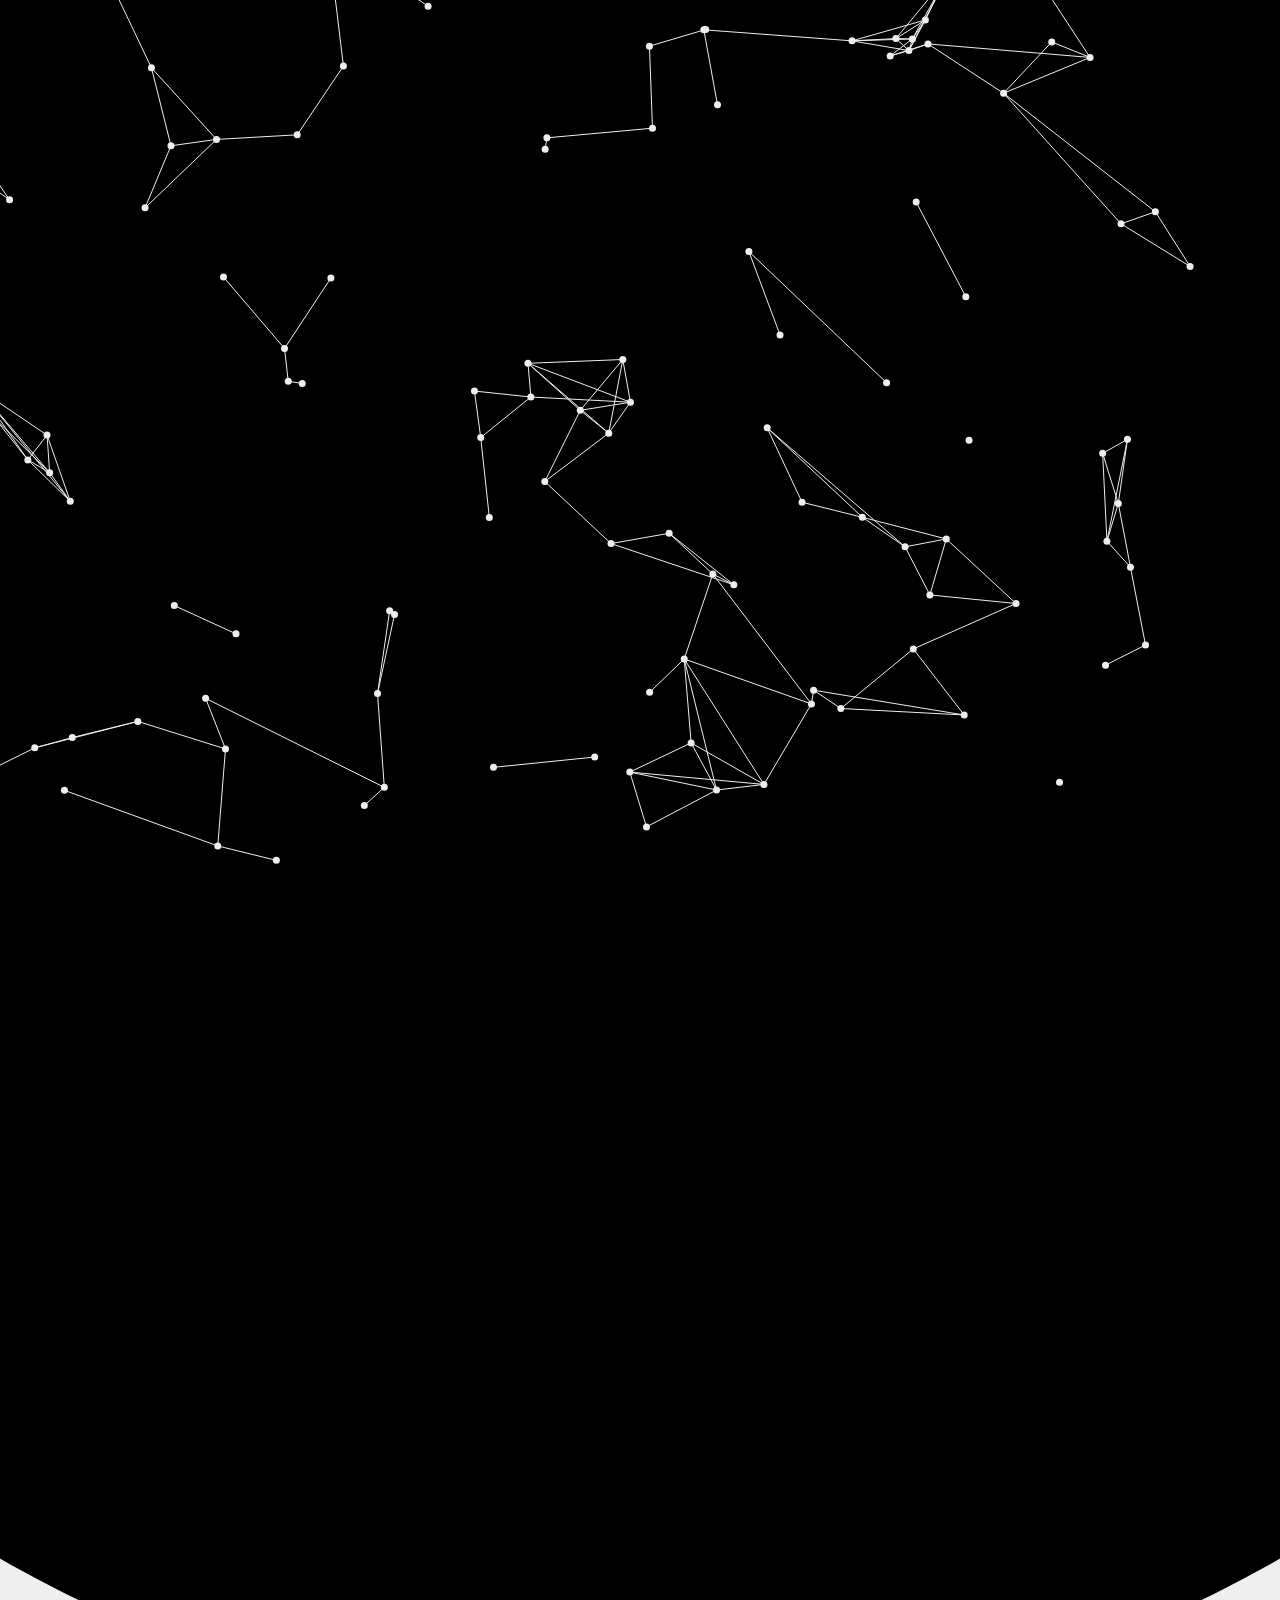
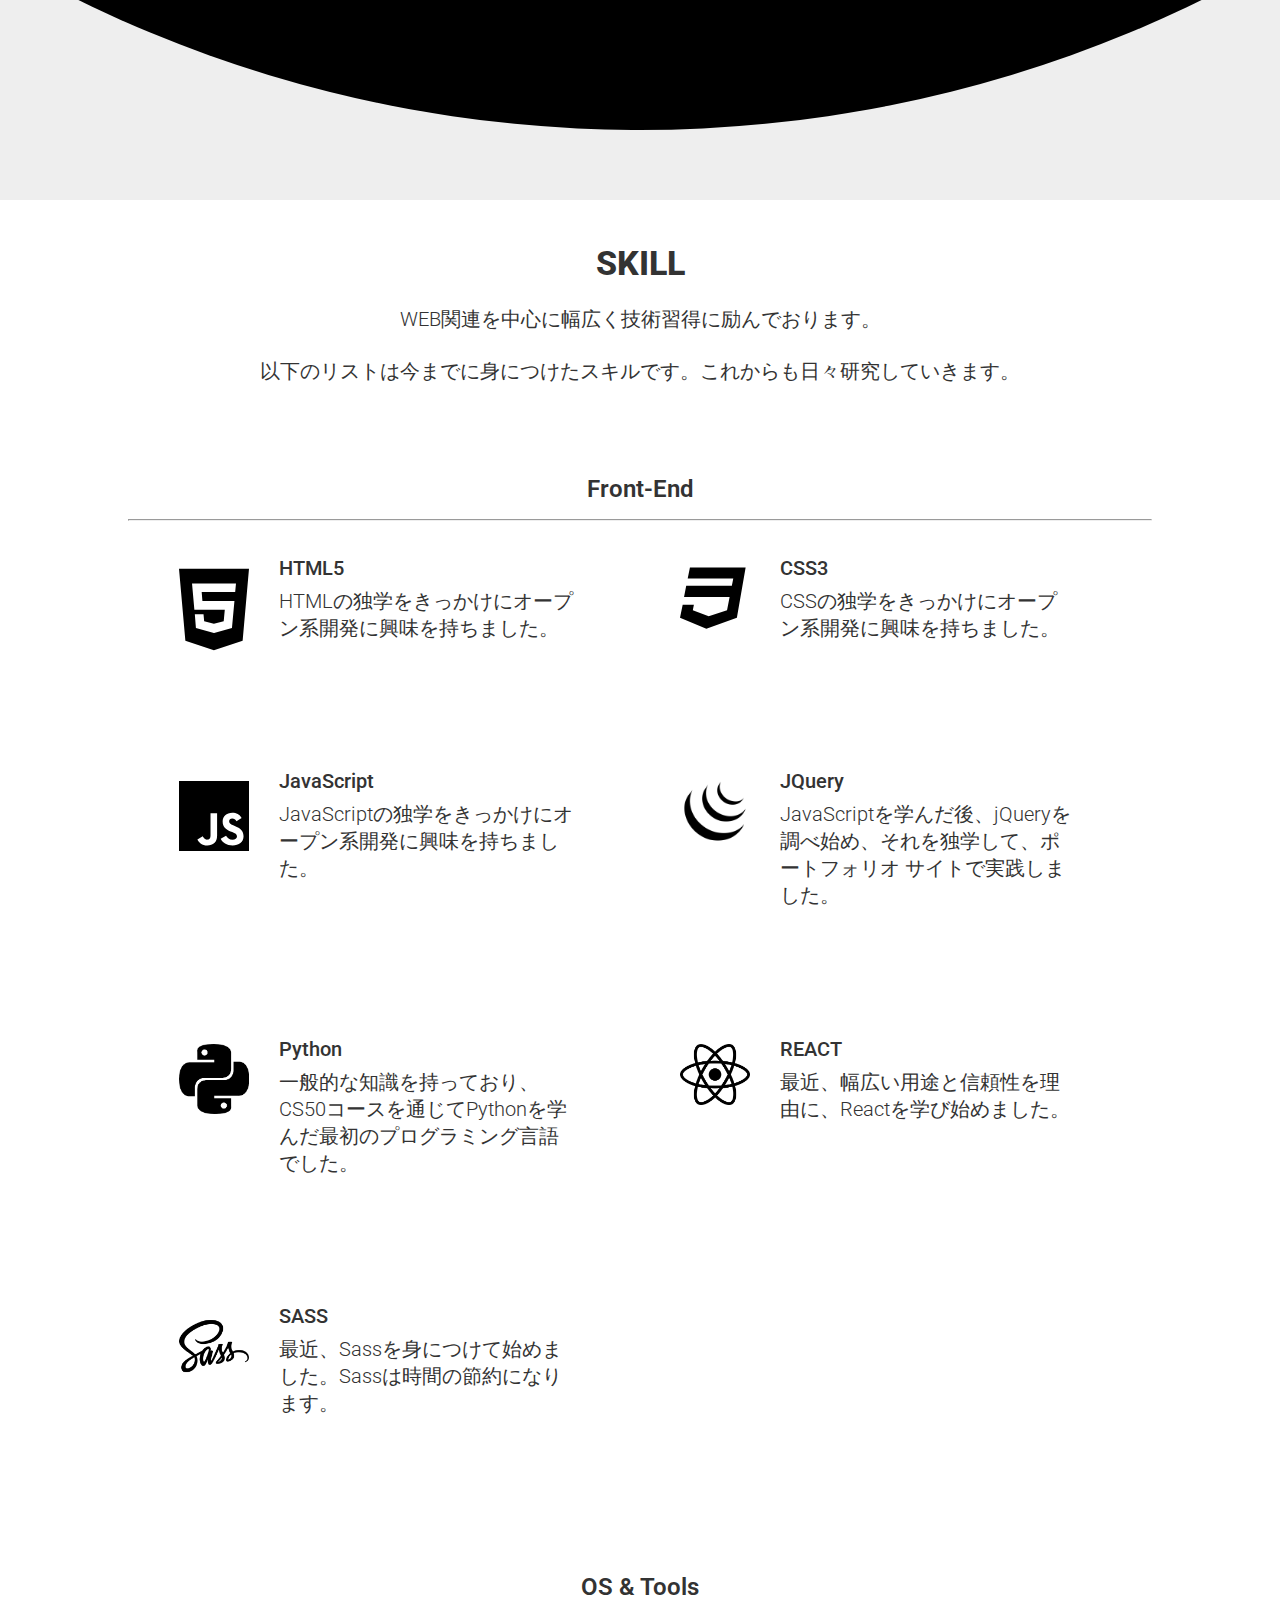
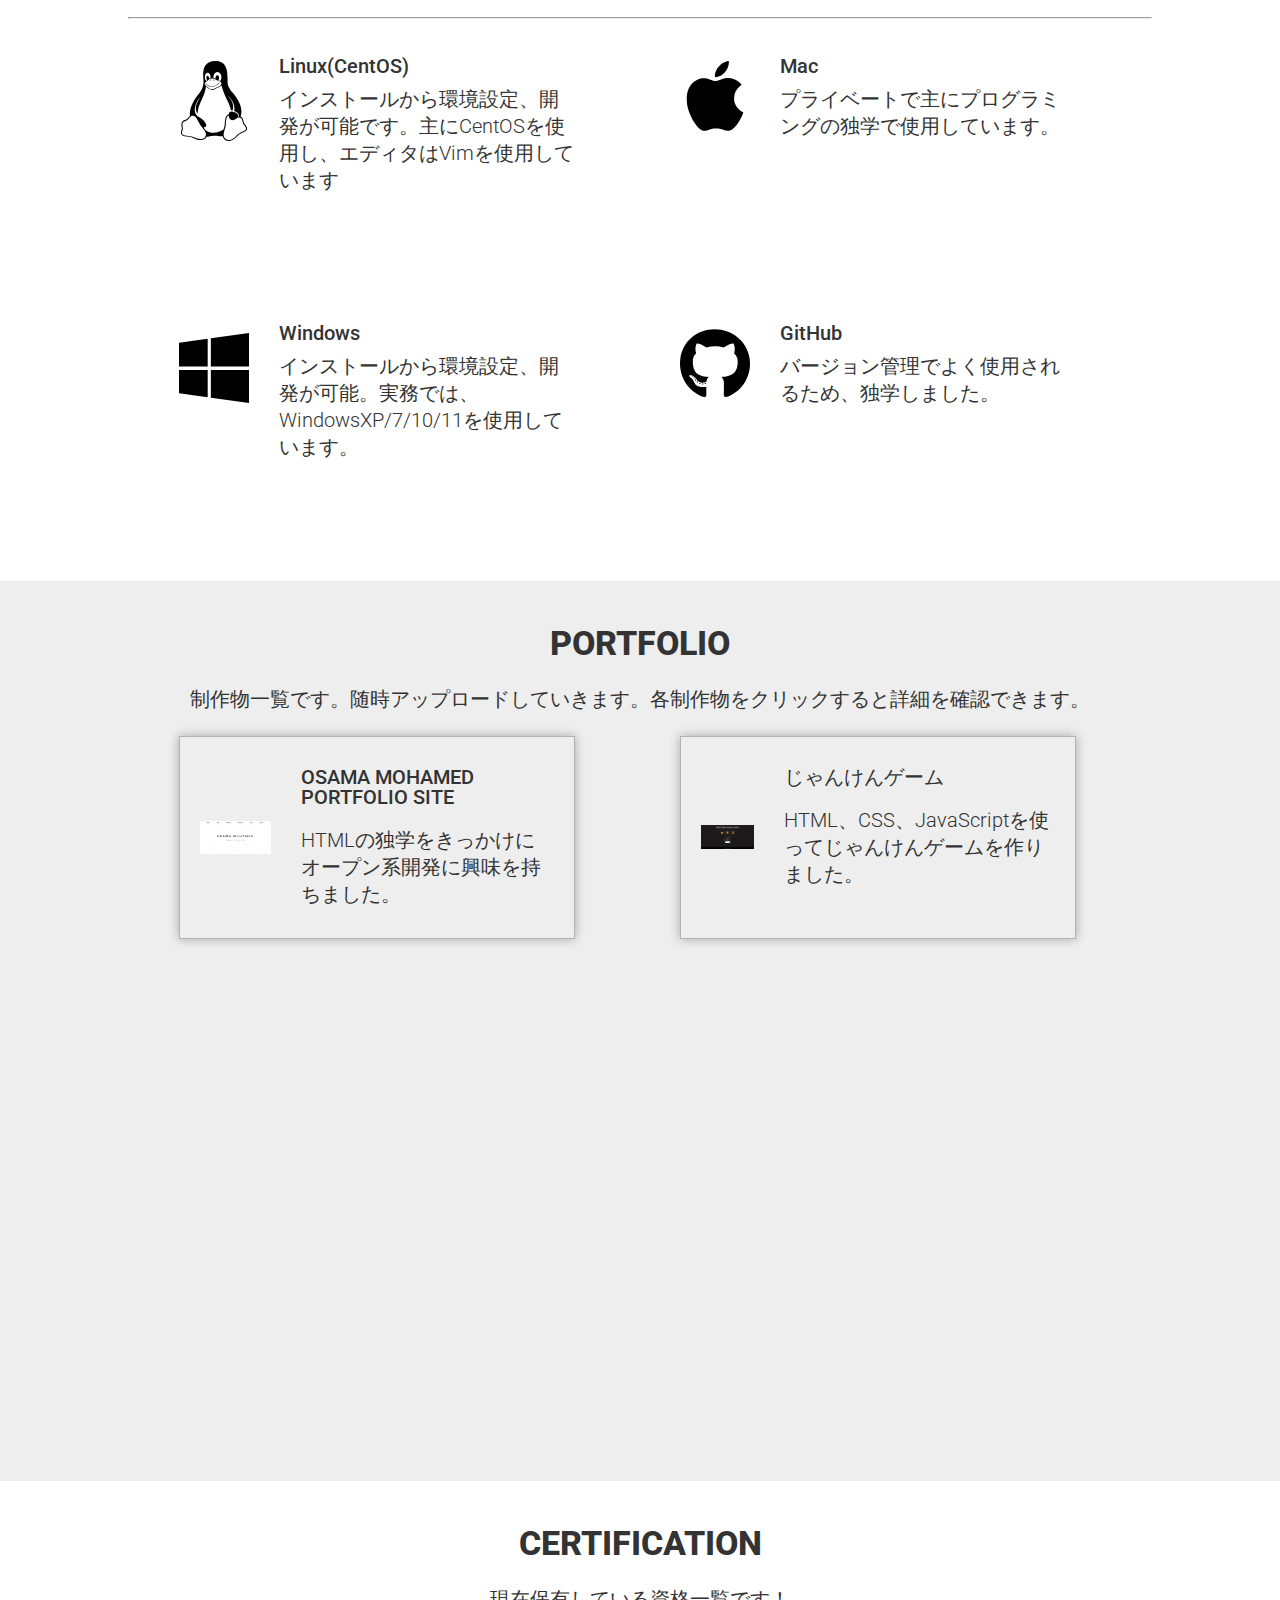
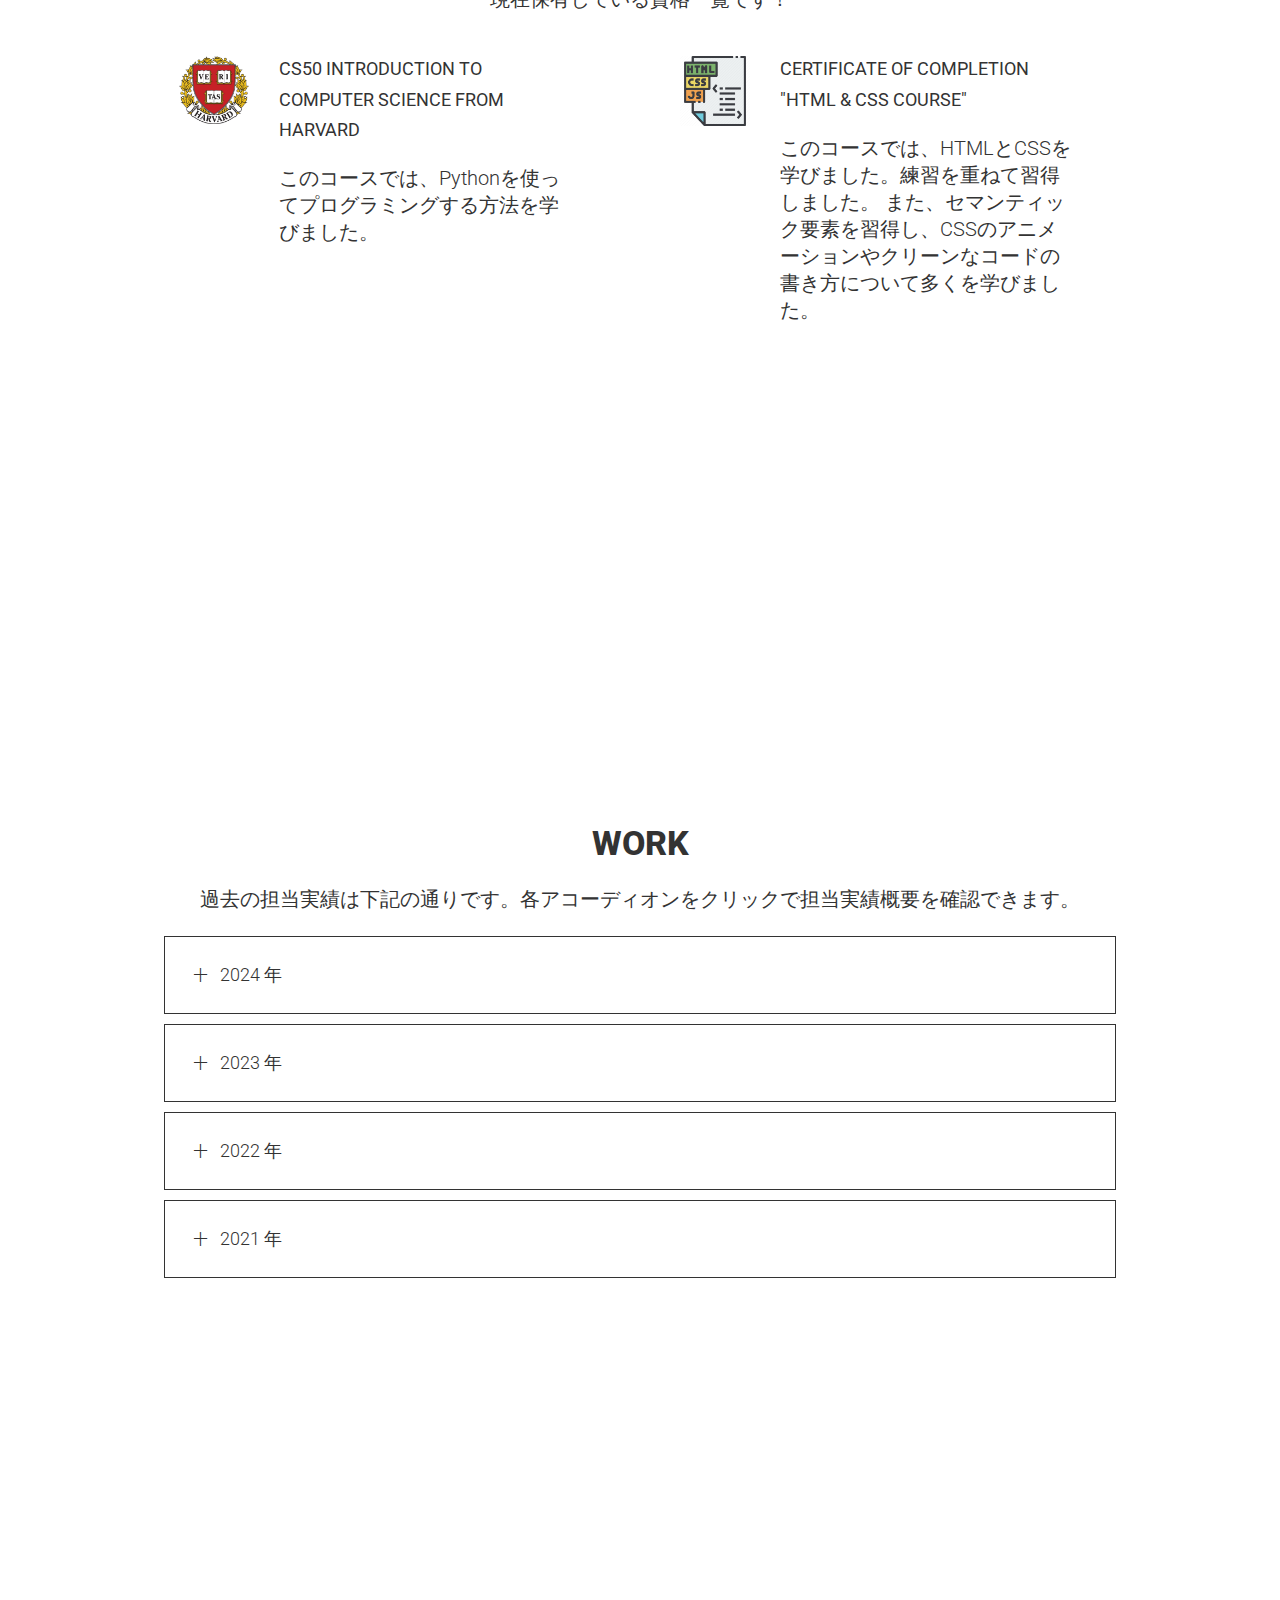
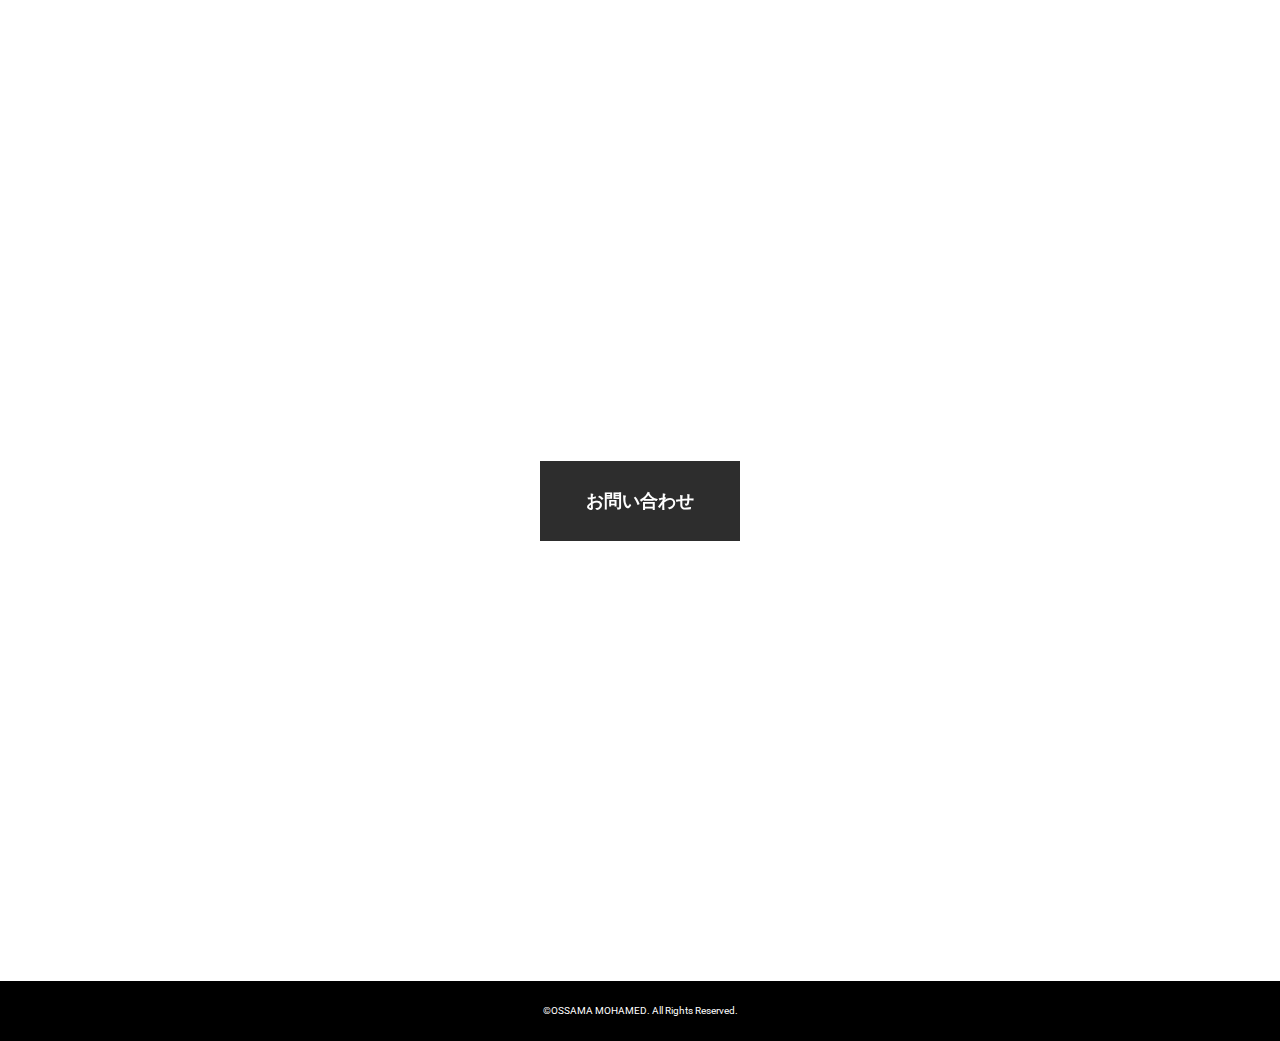
<file: index.html>
<!DOCTYPE html>
<html lang="en">
<head>
  <meta charset="UTF-8">
  <meta name="viewport" content="width=device-width, initial-scale=1.0">
  <meta name="viewport" content="width=device-width, initial-scale=1, viewport-fit=cover">
  <link rel="preconnect" href="https://fonts.googleapis.com">
  <link rel="preconnect" href="https://fonts.gstatic.com" crossorigin>
  <link href="https://fonts.googleapis.com/css2?family=Roboto:ital,wdth,wght@0,75..100,100..900;1,75..100,100..900&display=swap" rel="stylesheet">
  <link rel="stylesheet" href="css/styles.css"> 
  <link rel="stylesheet" href="css/animation.css">
  <link rel="stylesheet" href="css/osama's framework.css">
  <link rel="stylesheet" href="css/media-queries.css">
  
  <title>Osama's Portfolio</title>
</head>
<!-- back ground -->
<div id="particles">
  <div class="overlay"></div>
  <div id="intro"></div>
</div> 

<!-- Preloader -->
<div class="circle-animation"></div>



<body>
  <!-- humberger menu  -->
  <div id="humb">
    <div id="nav-icon4">
      <span></span>
      <span></span>
      <span></span>
    </div>
  </div>

  <!-- nav menu  -->
  <div id="nav-menu">
    <div class="gradient-border" id="box"><span>osama mohamed portfolio</span></h2></div>
    <ul>
      <li id="goToProfile">profile</li>
      <li id="goToSkill">skill</li>
      <li id="goToPortfolio">portfolio</li>
      <li id="goToCertificate">certificate</li>
      <li id="goToWork">work</li>
      <li id="goToContact">contact</li>
    </ul>
    <footer class="flex-center">©OSSAMA MOHAMED. All Rights Reserved.</footer>
  </div>

  <!-- header section -->
  <header class="flex-center">
    <ul>
      <li class="button-animation" id="goToProfile2">profile</li>
      <li class="button-animation" id="goToSkill2">skill</li>
      <li class="button-animation" id="goToPortfolio2">portfolio</li>
      <li class="button-animation" id="goToCertificate2">certificate</li>
      <li class="button-animation" id="goToWork2">work</li>
      <li class="button-animation" id="goToContact2">contact</li>
    </ul>
  </header>

  <!-- banner section  -->
  <div class="banner flex-center">
    <h1 class="typing-text blinking-animation" id="typewriter"></h1>
    <h5 class="typing-text blinking-animation" id="typewriter2"></h5>
  </div>

  <!-- profile section   -->
  <section class="profile section flex-center" id="profile">
    <h1>profile</h1>
    <p>はじめまして！</p>
    <div class="container flex-center">
      <div>
        <img src="media/pp3.png" alt="profile picture">
      </div>
      <div>
        <p>オサマと申します。私は独学でフロントエンド開発を学んだエンジニアです。大学では日本語と英語を専攻していましたが、昔からITやテクノロジーの世界に強い関心がありました。
          その好奇心からウェブ開発の勉強を始め、HTML、CSS、JavaScript、そして最新のフレームワークを独学で習得しています。使いやすく、見た目も美しいレスポンシブなユーザーインターフェースを作ることが得意です。
          言語学習で培ったコミュニケーション力や発想力を活かしながら、グローバルな視点で課題に取り組むことができます。現在は、開発者としてさらに成長し、価値あるプロジェクトに携わりながら、日々学び続けたいと考えています。
          生成AI関連の技術にも興味があり日々技術習得中です。本ポートフォリオサイトは、私の現在のITスキルや経験内容を見える化してまとめたいと考えゼロから開発しました。
        </p>
      </div>
    </div>

  </section>

  <!-- SKILL SECTION   -->
  <section class="section" id="skill">
    <div class="container">
      <h1>skill</h1>
      <p>WEB関連を中心に幅広く技術習得に励んでおります。</p>
      <p>以下のリストは今までに身につけたスキルです。これからも日々研究していきます。</p>
      <h2>front-end</h2>
      <hr>
      <br>
    <div class="section-set">

      <!-- card -->
      <div class="section-card">
        <img src="media/html5-brands.svg" alt="skill-icon">
        <div class="section-card-txt">
          <h3>html5</h3>
          <p>HTMLの独学をきっかけにオープン系開発に興味を持ちました。</p>
        </div>
      </div>
      <!-- card -->

      <div class="section-card">
        <img src="media/css3-brands.svg" alt="skill-icon">
        <div class="section-card-txt">
          <h3>css3</h3>
          <p>CSSの独学をきっかけにオープン系開発に興味を持ちました。</p>
        </div>
      </div>
      <!-- card -->

      <div class="section-card">
        <img src="media/js-brands.svg" alt="skill-icon">
        <div class="section-card-txt">
          <h3 class="x">JavaScript</h3>
          <p>JavaScriptの独学をきっかけにオープン系開発に興味を持ちました。</p>
        </div>
      </div>
      <!-- card -->

      <div class="section-card">
        <img src="media/jquery_4096_black.png" alt="skill-icon" id="jq">
        <div class="section-card-txt">
          <h3 class="x">JQuery</h3>
          <p>JavaScriptを学んだ後、jQueryを調べ始め、それを独学して、ポートフォリオ サイトで実践しました。</p>
        </div>
      </div>
      <!-- card -->

      <div class="section-card">
        <img src="media/Python.png" alt="skill-icon">
        <div class="section-card-txt">
          <h3 class="x">python</h3>
          <p>一般的な知識を持っており、CS50コースを通じてPythonを学んだ最初のプログラミング言語でした。</p>
        </div>
      </div>
      <!-- card -->
      
      <div class="section-card">
        <img src="media/react-icon-2048x1793-eq4a5voh.png" alt="skill-icon">
        <div class="section-card-txt">
          <h3>react</h3>
          <p>最近、幅広い用途と信頼性を理由に、Reactを学び始めました。</p>
        </div>
      </div>
      <!-- card -->

      <div class="section-card">
        <img src="media/sass.png" alt="skill-icon">
        <div class="section-card-txt">
          <h3>sass</h3>
          <p>最近、Sassを身につけて始めました。Sassは時間の節約になります。</p>
        </div>
      </div>
    </div>
    
      <h2>OS & tools</h2>
      <hr>
      <br>
      <div class="section-set">

        <!-- card -->
        <div class="section-card">
          <img src="media/linux-brands.svg" alt="skill-icon">
          <div class="section-card-txt">
            <h3 class="x">Linux(CentOS)</h3>
            <p>インストールから環境設定、開発が可能です。主にCentOSを使用し、エディタはVimを使用しています</p>
          </div>
        </div>
        <!-- card -->
        <!-- card -->
        <div class="section-card">
          <img src="media/apple.svg" alt="skill-icon">
          <div class="section-card-txt">
            <h3 class="x">mac</h3>
            <p>プライベートで主にプログラミングの独学で使用しています。</p>
          </div>
        </div>
        <!-- card -->
        <!-- card -->
        <div class="section-card">
          <img src="media/windows-brands.svg" alt="skill-icon">
          <div class="section-card-txt">
            <h3 class="x">windows</h3>
            <p>インストールから環境設定、開発が可能。実務では、WindowsXP/7/10/11を使用しています。</p>
          </div>
        </div>
        <!-- card -->
        <!-- card -->
        <div class="section-card">
          <img src="media/github-brands.svg" alt="skill-icon">
          <div class="section-card-txt">
            <h3 class="x">GitHub</h3>
            <p>バージョン管理でよく使用されるため、独学しました。</p>
          </div>
        </div>
        <!-- card -->
      </div>
    </div>
  </section>
  
  <!-- portfolio section   -->
  <section class="gray-section" id="portfolio">
    <div class="container">
      <h1>portfolio</h1>
      <p>制作物一覧です。随時アップロードしていきます。各制作物をクリックすると詳細を確認できます。</p>
      <div class="section-set">

        <!-- card -->
        <div class="project-card section-card" onclick="window.location.href='subpg1/index.html'">
          <img src="media/Portfloio sc.jpg" alt="skill-icon">
          <div class="project-card-txt section-card-txt">
            <h3 class="mobile-h3">osama mohamed portfolio site</h3>
            <p>HTMLの独学をきっかけにオープン系開発に興味を持ちました。</p>
          </div>
        </div>
        <!-- card -->
      
        <!-- card -->
        <div class="project-card section-card" onclick="window.open('subPG2/index.html', '_blank')">
          <img src="media/rps site ss.jpg" alt="skill-icon" id="rps">
          <div class="project-card-txt section-card-txt">
            <h3 class="mobile-h3">じゃんけんゲーム</h3>
            <p>HTML、CSS、JavaScriptを使ってじゃんけんゲームを作りました。</p>
          </div>
        </div>
        <!-- card -->
      </div>
    </div>
  </section>

  <!-- certificate section   -->
  <section class="section" id="certificate">
    <div class="container">
      <h1>certification</h1>
      <p>現在保有している資格一覧です！</p>
  

    <div class="section-set">
      <!-- card -->
      <div class="certificate-card section-card">
        <img src="media/cs50h.jpg" alt="skill-icon">
        <div class="certificate-card-txt section-card-txt">
          <h3 class="mobile-h3">CS50 introduction to computer science from harvard</h3>
          <p>このコースでは、Pythonを使ってプログラミングする方法を学びました。</p>
        </div>
      </div>
      <!-- card -->

      <!-- card -->
      <div class="certificate-card section-card">
        <img src="media/htmlcss.webp" alt="skill-icon">
        <div class="certificate-card-txt section-card-txt">
          <h3 class="mobile-h3">certificate of completion "HTML & CSS course"</h3>
          <p>このコースでは、HTMLとCSSを学びました。練習を重ねて習得しました。
            また、セマンティック要素を習得し、CSSのアニメーションやクリーンなコードの書き方について多くを学びました。</p>
        </div>
      </div>
      <!-- card -->
    </div>
  </div>
  </section>


  <!--WORK SECTION-->
  <section class="section" id="work">
    <div class="container">
      <h1>work</h1>
      <p>過去の担当実績は下記の通りです。各アコーディオンをクリックで担当実績概要を確認できます。</p>

    <ul class="work-history">
      <!-- one year work start -->
      <li>
        <div class="year parent" id="parent">
          <h3>2024 年</h3>
          <!-- project start  -->
          <div class="child">
            <div>
              <table class="year-project">
                <tr>
                  <th>アルバイト</th>
                  <td>アルファザイリ(株)</td>
                </tr>

                <tr>
                  <th>担当フェーズ</th>
                  <td>
                    ウェブサイトの開発や更新
                  </td>
                </tr>

                <tr>
                  <th>言語</th>
                  <td>
                    HTML
                    <br>
                    CSS
                    <br>
                    JavaScript(JQ)
                    <br>
                  </td>
                </tr>

                <tr>
                  <th>担当</th>
                  <td>
                    LPs
                  <br>
                    CSSアニメーション
                  <br>
                  Sub PGsの追加
                  </td>
                </tr>
              </table>
          </div>
          
          <div>
            <table class="year-project">
              <tr>
                <th>プロジェクト</th>
                <td>ECサイト</td>
              </tr>

              <tr>
                <th>担当フェーズ</th>
                <td>
                  更新
                </td>
              </tr>

              <tr>
                <th>開発環境</th>
                <td>
                  【言語】JavaScript (JQ)
                  <br>
                  【ツール】git
                </td>
              </tr>

              <tr>
                <th>担当</th>
                <td>PGs 追加</td>
              </tr>
            </table>
          </div>

          </div>
        </div>
      </li>
    
      <!-- one year work start -->
      <li>
        <div class="year parent" id="parent">
          <h3>2023 年</h3>
          <!-- project start  -->
          <div class="child">
            <div>
              <table class="year-project">
                <tr>
                  <th>アルバイト</th>
                  <td>アルファザイリ(株)</td>
                </tr>

                <tr>
                  <th>担当フェーズ</th>
                  <td>
                    ウェブサイトの更新
                  </td>
                </tr>

                <tr>
                  <th>言語</th>
                  <td>
                    HTML
                    <br>
                    CSS
                    <br>
                    JavaScript
                  </td>
                </tr>

                <tr>
                  <th>担当</th>
                  <td>
                    CSSアニメーション
                  <br>
                    Sub PGsの追加
                  </td>
                </tr>
              </table>
            </div>
          
          </div>
        </div>
      </li>

            <!-- one year work start -->
      <li>
        <div class="year parent" id="parent">
          <h3>2022 年</h3>
          <!-- project start  -->
          <div class="child">
            <div>
            <table class="year-project">
              <tr>
                <th>アルバイト</th>
                <td>パソコンメンテナンス店</td>
              </tr>

              <tr>
                <th>担当フェーズ</th>
                <td>
                  ウェブサイトの更新
                </td>
              </tr>

              <tr>
                <th>言語</th>
                <td>
                  HTML
                  <br>
                  CSS
                </td>
              </tr>

              <tr>
                <th>担当</th>
                <td>
                  CSSアニメーション
                  <br>
                  セクションの更新
                </td>
              </tr>
            </table>
          </div>
          <!-- project end  -->
          </div>
        </div>
      </li>

            <!-- one year work start -->
      <li>
        <div class="year parent" id="parent">
          <h3>2021 年</h3>
          <!-- project start  -->
          <div class="child"> <!-- ＜＜＜＜＜＜＜＜＜＜＜＜＜＜＜＜＜＜＜＜ -->
            <div>
            <table class="year-project">
              <tr>
                <th>アルバイト</th>
                <td>パソコンメンテナンス店</td>
              </tr>

              <tr>
                <th>担当フェーズ</th>
                <td>
                  Windowsのインストールから環境設定
                  <br>
                  ソフトのインストール等
                  <br>
                  パソコンの販売等
                </td>
              </tr>
            </table>
          </div>
          <!-- project end  -->

          </div>
        </div>
      </li>

    </ul>
  </div>
  </section>

  <!--CONTACT SECTION-->
  <section class="section flex-center" id="contact">
    <div class="container">
      <div class="flip-card">
        <div class="front-face">お問い合わせ</div>
        <div class="back-face button-animation">
          osama.muhammed.808@gmail.com 
          <br>
          Line-ID: osama_dake_ii
        </div>
      </div>
    </div>
  </section>

  <footer class="flex-center">©OSSAMA MOHAMED. All Rights Reserved.</footer>
</body>


  <script src="script/jquery-3.7.1.min.js"></script>
  <script src="script/scrpt.js"></script>
  <script src="script/animation.js"></script>
  <button id="scrollTopBtn" title="Go to top" class="button-animation">
    <img src="media/arrows-14-512.webp" alt="Go to top">
  </button>
</html>
</file>
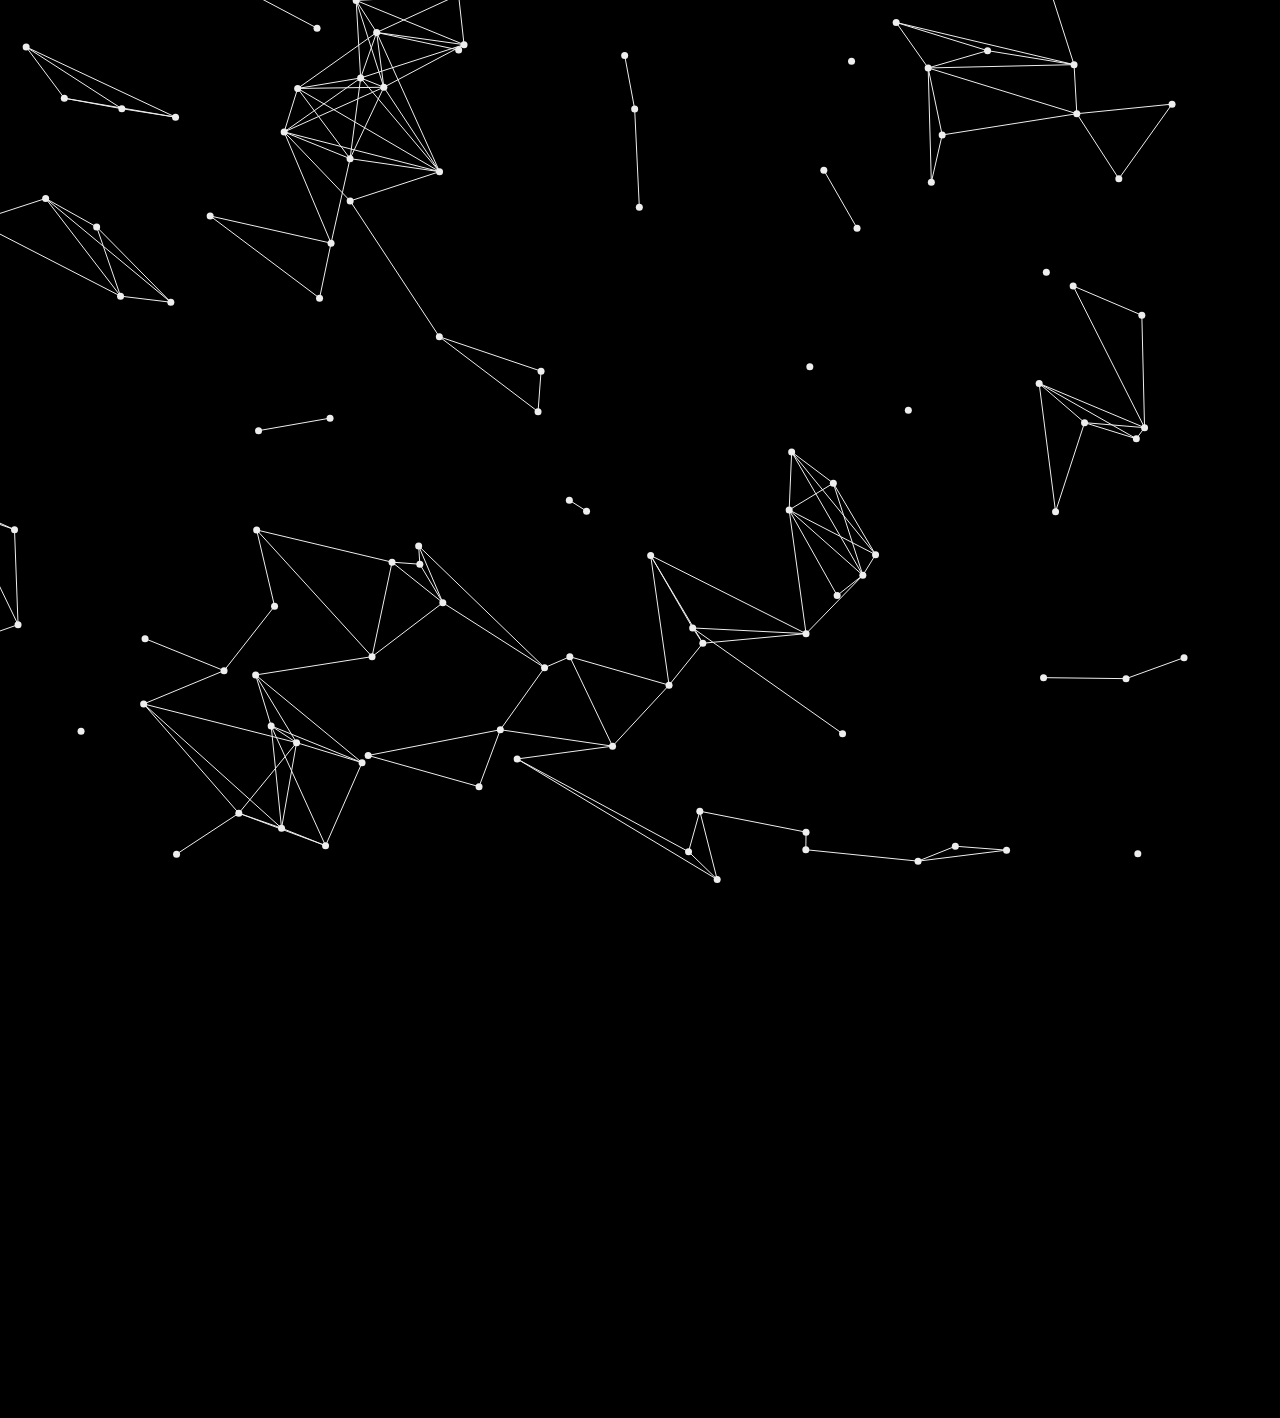
<file: game-project/index.html>
<!DOCTYPE html>
<html lang="en">
<head>
  <meta charset="UTF-8">
  <meta name="viewport" content="width=device-width, initial-scale=1.0">
  <meta name="viewport" content="width=device-width, initial-scale=1, viewport-fit=cover">
  <link rel="preconnect" href="https://fonts.googleapis.com">
  <link rel="preconnect" href="https://fonts.gstatic.com" crossorigin>
  <link href="https://fonts.googleapis.com/css2?family=Roboto:ital,wdth,wght@0,75..100,100..900;1,75..100,100..900&display=swap" rel="stylesheet">
  <link rel="stylesheet" href="../css/animation.css">
  <link rel="stylesheet" href="../css/osama's framework.css">
  <link rel="stylesheet" href="../css/styles.css"> 
  <link rel="stylesheet" href="../css/media-queries.css">
  <link rel="stylesheet" href="sub-styles.css">
  
  <link rel="icon" type="image/png" href="../media/favicon-96x96.png" sizes="96x96" />
  <link rel="icon" type="image/svg+xml" href="../media/favicon.svg" />
  <link rel="shortcut icon" href="../media/favicon.ico" />
  <link rel="apple-touch-icon" sizes="180x180" href="../media/apple-touch-icon.png" />
  <meta name="apple-mobile-web-app-title" content="Osama's PF" />
  <link rel="manifest" href="../media/site.webmanifest" />
  <title>ゲームプロジェクト</title>
</head>

<!-- back ground -->
<div id="particles">
  <div class="overlay"></div>
  <div id="intro"></div>
</div> 

<!-- Preloader -->
<div class="circle-animation"></div>



<body>
  <!-- humberger menu  -->
  <div id="humb">
    <div id="nav-icon4">
      <span></span>
      <span></span>
      <span></span>
    </div>
  </div>

  <!-- nav menu  -->
  <div id="nav-menu">
    <div class="gradient-border" id="box"><span>osama mohamed portfolio</span></h2></div>
    <ul>
      <li id="goToProfile">profile</li>
      <li id="goToSkill">skill</li>
      <li id="goToPortfolio">portfolio</li>
      <li id="goToCertificate">certificate</li>
      <li id="goToWork">work</li>
      <li id="goToContact">contact</li>
    </ul>
    <footer class="flex-center">©OSSAMA MOHAMED. All Rights Reserved.</footer>
  </div>

  <!-- header section -->
  <header class="flex-center">
    <ul>
      <li class="button-animation" id="goToProfile2">profile</li>
      <li class="button-animation" id="goToSkill2">skill</li>
      <li class="button-animation" id="goToPortfolio2">portfolio</li>
      <li class="button-animation" id="goToCertificate2">certificate</li>
      <li class="button-animation" id="goToWork2">work</li>
      <li class="button-animation" id="goToContact2">contact</li>
    </ul>
  </header>

  <section class="flex-center">
    <h1>じゃんけんポンゲーム</h1>
    <br>
    <h6>スクリーンショット & リンク📸</h6>
    <img src="../media/rps site ss.jpg" alt="project img" id="subpg-img"
    onclick="window.open('rps-game/')">
    <p>
      <h3>じゃんけんゲームプロジェクト🎮</h3>
      このプロジェクトは、シンプルで直感的なじゃんけんポン（Rock-Paper-Scissors）ゲームです。
      ユーザーは「グー・チョキ・パー」から選択し、ランダムに選ばれるコンピュータの手と対戦することができます。
      主な目的は、JavaScriptとjQueryの基礎的なロジックを活用して、動きのあるインタラクティブなゲーム体験を提供することです。
      <br><br>
      <h3>使用技術</h3>
      HTML5 / CSS3：ページ構成とスタイリング
      <br>
      JavaScript / jQuery：ゲームのロジックとUIの操作
      <br>
      レスポンシブデザイン：スマートフォンやタブレットにも対応
      <br>
      アニメーション効果：ページの読み込み時やボタン操作時に視覚的な演出を追加
      <br>
      <br>
      <br><br>
      <h3>学びと工夫</h3>
      このプロジェクトでは、ボタンクリックや画面遷移、ページ冒頭のプリローダーなど、ユーザー体験を向上させる細かな工夫を取り入れました。また、外部CSSフレームワークと自作アニメーションを組み合わせ、視覚的にも楽しいUIを実現しています。
      <br><br>
    </p>
    <button id="pg" onclick="window.open('rps-game/')">ゲームプレイ</button>
  
  </section>


</body>

  <script src="../script/jquery-3.7.1.min.js"></script>
  <script src="sub-script.js"></script>
  <script src="../script/animation.js"></script>
  <button id="scrollTopBtn" title="Go to top" class="button-animation">
    <img src="../media/arrows-14-512.webp" alt="Go to top">
  </button>
</html>
</file>
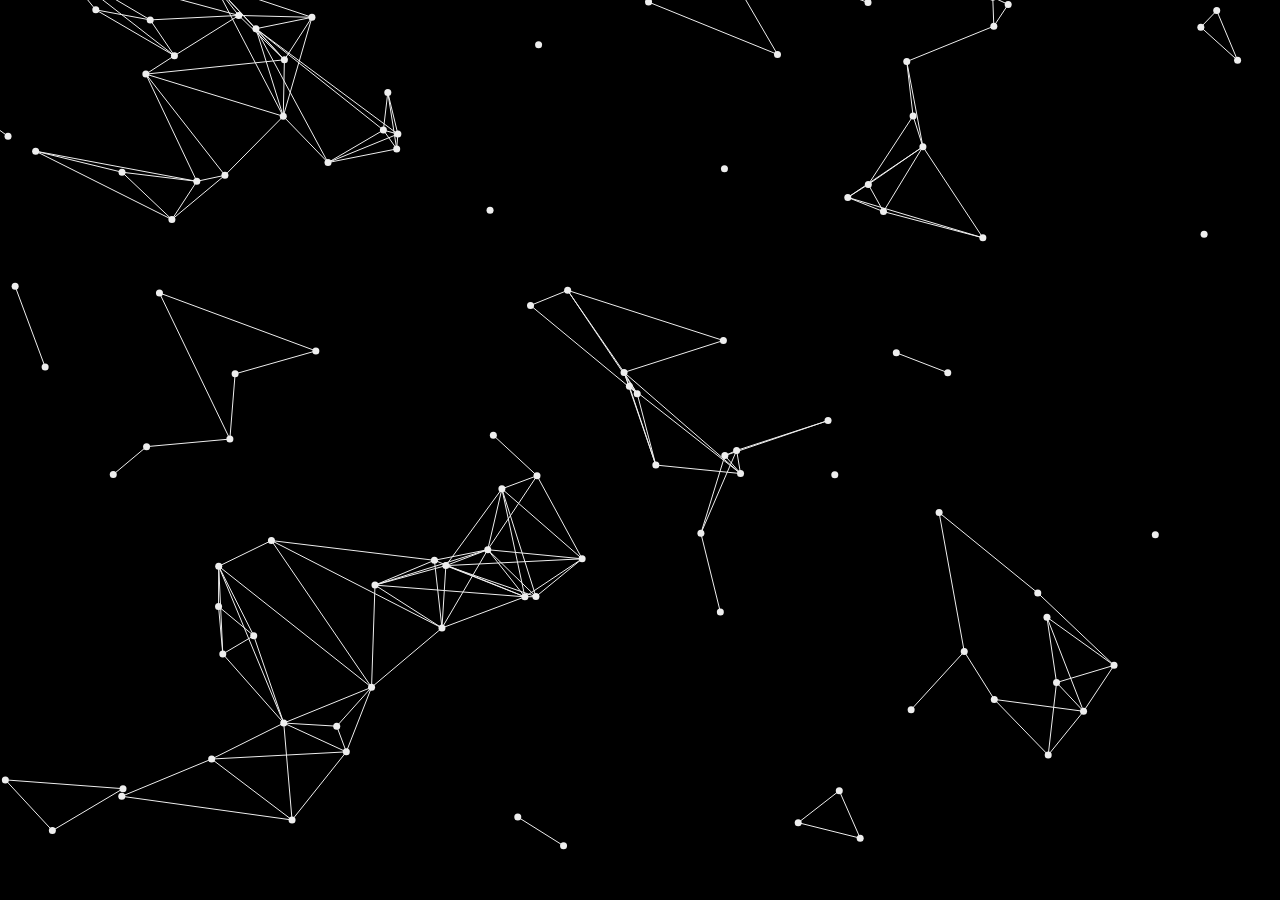
<file: sub osama's portfolio/index.html>
<!DOCTYPE html>
<html lang="en">
<head>
  <meta charset="UTF-8">
  <meta name="viewport" content="width=device-width, initial-scale=1.0">
  <meta name="viewport" content="width=device-width, initial-scale=1, viewport-fit=cover">
  <link rel="preconnect" href="https://fonts.googleapis.com">
  <link rel="preconnect" href="https://fonts.gstatic.com" crossorigin>
  <link href="https://fonts.googleapis.com/css2?family=Roboto:ital,wdth,wght@0,75..100,100..900;1,75..100,100..900&display=swap" rel="stylesheet">
  <link rel="stylesheet" href="../css/animation.css">
  <link rel="stylesheet" href="../css/osama's framework.css">
  <link rel="stylesheet" href="../css/styles.css"> 
  <link rel="stylesheet" href="../css/media-queries.css">
  
  <title>sub page</title>
</head>

<!-- back ground -->
<div id="particles">
  <div class="overlay"></div>
  <div id="intro"></div>
</div> 

<!-- Preloader -->
<div class="circle-animation"></div>



<body>
  <!-- humberger menu  -->
  <div id="humb">
    <div id="nav-icon4">
      <span></span>
      <span></span>
      <span></span>
    </div>
  </div>

  <!-- nav menu  -->
  <div id="nav-menu">
    <div class="gradient-border" id="box"><span>osama mohamed portfolio</span></h2></div>
    <ul>
      <li id="goToProfile">profile</li>
      <li id="goToSkill">skill</li>
      <li id="goToPortfolio">portfolio</li>
      <li id="goToCertificate">certificate</li>
      <li id="goToWork">work</li>
      <li id="goToContact">contact</li>
    </ul>
    <footer class="flex-center">©OSSAMA MOHAMED. All Rights Reserved.</footer>
  </div>

  <!-- header section -->
  <header class="flex-center">
    <ul>
      <li class="button-animation" id="goToProfile2">profile</li>
      <li class="button-animation" id="goToSkill2">skill</li>
      <li class="button-animation" id="goToPortfolio2">portfolio</li>
      <li class="button-animation" id="goToCertificate2">certificate</li>
      <li class="button-animation" id="goToWork2">work</li>
      <li class="button-animation" id="goToContact2">contact</li>
    </ul>
  </header>
</body>

  <script src="../script/jquery-3.7.1.min.js"></script>
  <script src="sub-script.js"></script>
  <script src="../script/animation.js"></script>
  <button id="scrollTopBtn" title="Go to top" class="button-animation">
    <img src="../media/arrows-14-512.webp" alt="Go to top">
  </button>
</html>
</file>
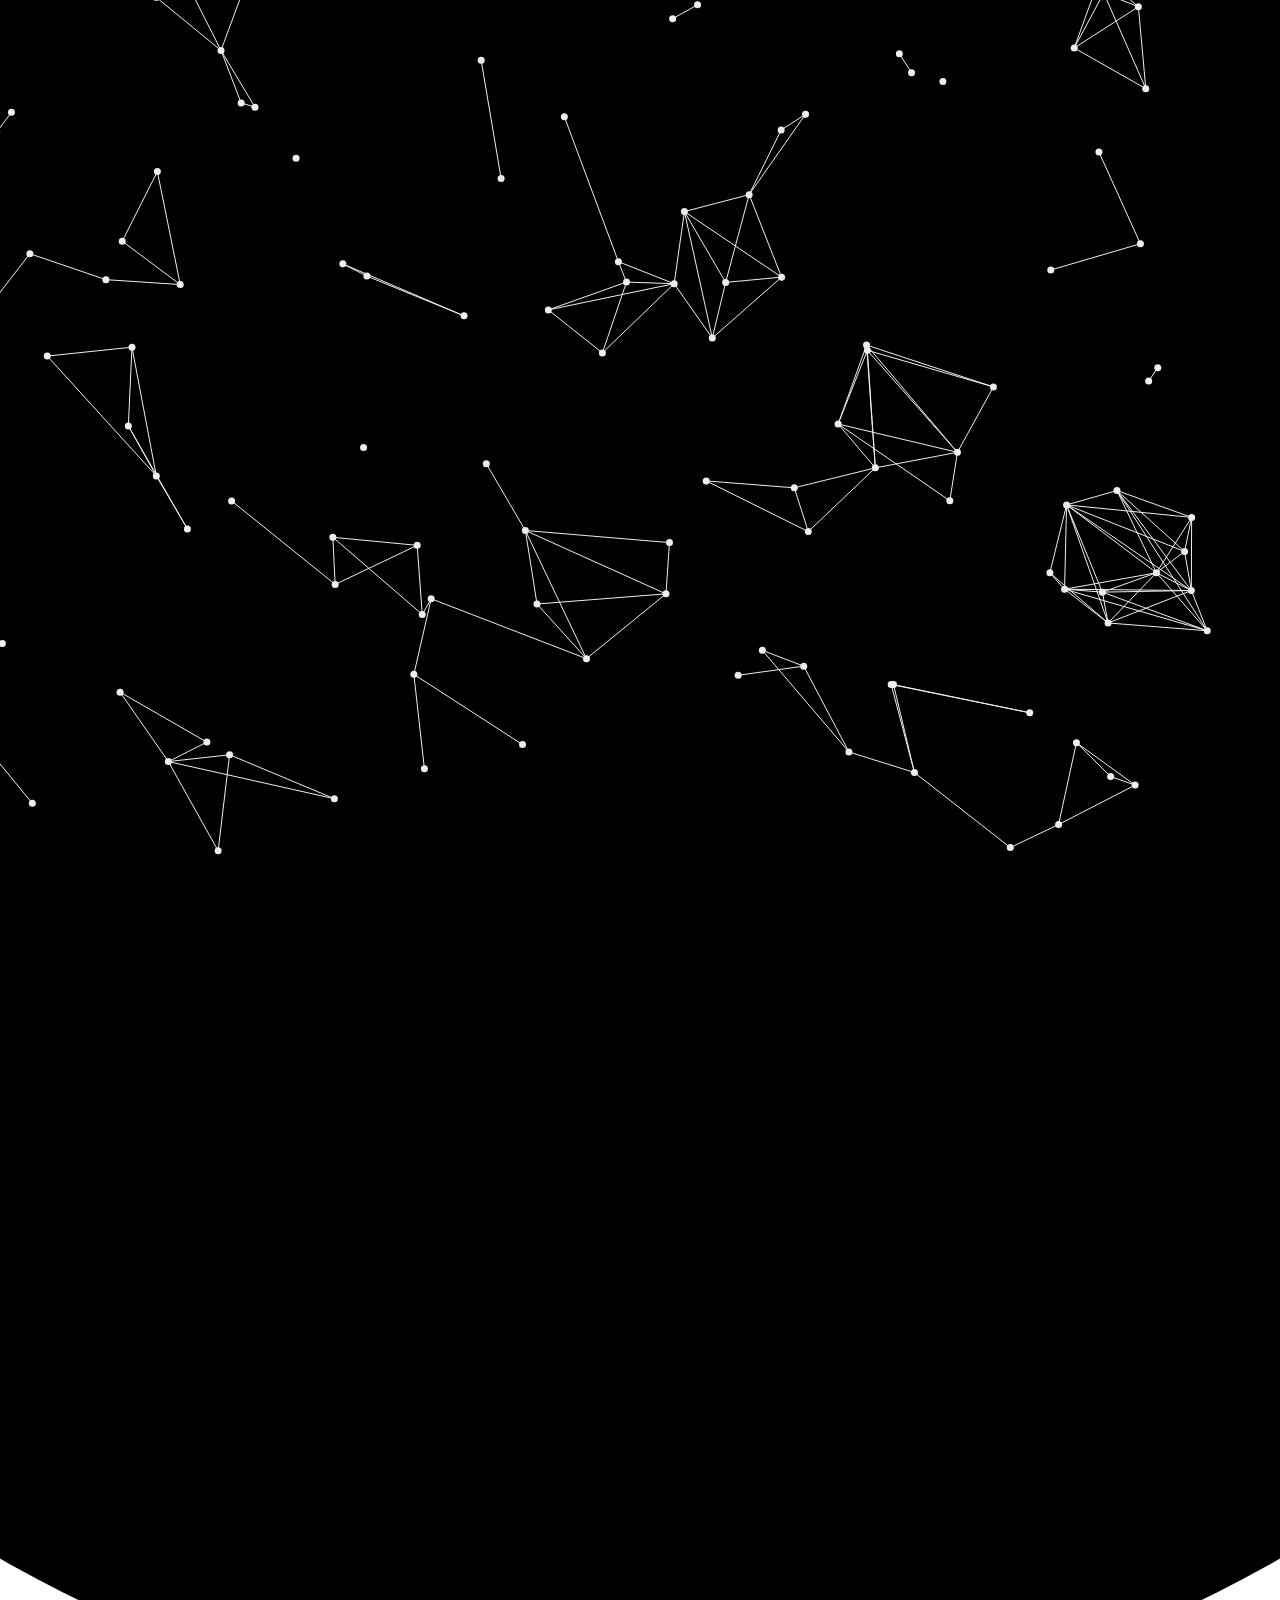
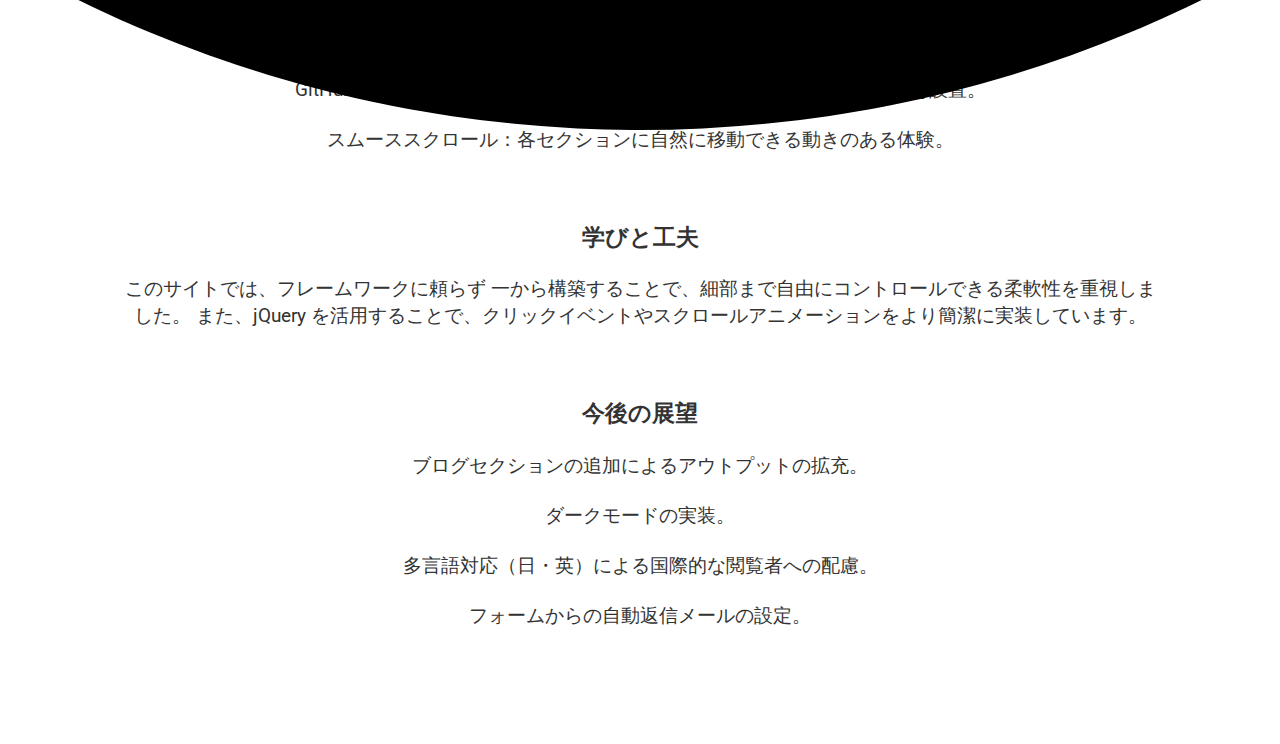
<file: subpg1/index.html>
<!DOCTYPE html>
<html lang="en">
<head>
  <meta charset="UTF-8">
  <meta name="viewport" content="width=device-width, initial-scale=1.0">
  <meta name="viewport" content="width=device-width, initial-scale=1, viewport-fit=cover">
  <link rel="preconnect" href="https://fonts.googleapis.com">
  <link rel="preconnect" href="https://fonts.gstatic.com" crossorigin>
  <link href="https://fonts.googleapis.com/css2?family=Roboto:ital,wdth,wght@0,75..100,100..900;1,75..100,100..900&display=swap" rel="stylesheet">
  <link rel="stylesheet" href="../css/animation.css">
  <link rel="stylesheet" href="../css/osama's framework.css">
  <link rel="stylesheet" href="../css/styles.css"> 
  <link rel="stylesheet" href="../css/media-queries.css">
  <link rel="stylesheet" href="sub-styles.css">
  
  <link rel="icon" type="image/png" href="../media/favicon-96x96.png" sizes="96x96" />
  <link rel="icon" type="image/svg+xml" href="../media/favicon.svg" />
  <link rel="shortcut icon" href="../media/favicon.ico" />
  <link rel="apple-touch-icon" sizes="180x180" href="../media/apple-touch-icon.png" />
  <meta name="apple-mobile-web-app-title" content="Osama's PF" />
  <link rel="manifest" href="../media/site.webmanifest" />
  <title>ポートフォリオプロジェクト</title>
</head>

<!-- back ground -->
<div id="particles">
  <div class="overlay"></div>
  <div id="intro"></div>
</div> 

<!-- Preloader -->
<div class="circle-animation"></div>



<body>
  <!-- humberger menu  -->
  <div id="humb">
    <div id="nav-icon4">
      <span></span>
      <span></span>
      <span></span>
    </div>
  </div>

  <!-- nav menu  -->
  <div id="nav-menu">
    <div class="gradient-border" id="box"><span>osama mohamed portfolio</span></h2></div>
    <ul>
      <li id="goToProfile">profile</li>
      <li id="goToSkill">skill</li>
      <li id="goToPortfolio">portfolio</li>
      <li id="goToCertificate">certificate</li>
      <li id="goToWork">work</li>
      <li id="goToContact">contact</li>
    </ul>
    <footer class="flex-center">©OSSAMA MOHAMED. All Rights Reserved.</footer>
  </div>

  <!-- header section -->
  <header class="flex-center">
    <ul>
      <li class="button-animation" id="goToProfile2">profile</li>
      <li class="button-animation" id="goToSkill2">skill</li>
      <li class="button-animation" id="goToPortfolio2">portfolio</li>
      <li class="button-animation" id="goToCertificate2">certificate</li>
      <li class="button-animation" id="goToWork2">work</li>
      <li class="button-animation" id="goToContact2">contact</li>
    </ul>
  </header>

  <section class="flex-center">
    <h1>オサマ・モハメド&nbsp;ポートフォリオプロジェクト</h1>
    <br>
    <h6>スクリーンショット & リンク 📸</h6>
    <img src="../media/Portfloio sc.jpg" alt="project img" id="subpg-img"
    onclick="window.open('../index.html')">
    <p>
      <h3>ポートフォリオウェブサイト制作プロジェクト</h3>
      このプロジェクトは、自分自身のスキルや制作物を紹介するために構築された、レスポンシブ対応のポートフォリオウェブサイトです。
      デザインと機能の両立を目指し、モダンなUIと直感的なナビゲーションを実現しています。

      <br><br><br>
      <h3>プロジェクトの目的</h3>
      自己紹介・スキル・制作実績・証明書・連絡先などを一元的に表示。
      <br><br>
      軽量かつスムーズなアニメーションでプロフェッショナルな印象を与える。
      <br><br>
      モバイル端末やタブレットにも完全対応し、あらゆるデバイスで快適に閲覧できる。

      <br><br><br>
      <h3>使用技術</h3>
      HTML5 / CSS3 / JavaScript / jQuery
      <br><br>
      自作の CSS フレームワーク（再利用可能なクラスによる構築）。
      <br><br>
      アニメーション：スクロール、ローディング、ボタン効果などに活用。
      <br><br>
      レスポンシブ設計：メディアクエリと柔軟なレイアウトで各種デバイスに対応。
      <br><br>
      ページ遷移アニメーション：拡大縮小する円によるユニークな切り替え効果。
      <br><br>
      セクションナビゲーション：ハンバーガーメニュー＋スクロールアニメーション。

      <br><br><br>
      <h3>特徴的な機能</h3>
      インタラクティブなメニュー：スライドで現れる左側メニューとヘッダーリンク。
      <br><br>
      円形アニメーションによるページ遷移：ページを開くときに視覚的な印象を残す演出。
      <br><br>
      GitHub リポジトリとプロジェクトページの連携：制作物への直接リンクを設置。
      <br><br>
      スムーススクロール：各セクションに自然に移動できる動きのある体験。

      <br><br><br>
      <h3>学びと工夫</h3>
      このサイトでは、フレームワークに頼らず 一から構築することで、細部まで自由にコントロールできる柔軟性を重視しました。
      また、jQuery を活用することで、クリックイベントやスクロールアニメーションをより簡潔に実装しています。

      <br><br><br>
      <h3>今後の展望</h3>
      ブログセクションの追加によるアウトプットの拡充。
      <br><br>
      ダークモードの実装。
      <br><br>
      多言語対応（日・英）による国際的な閲覧者への配慮。
      <br><br>
      フォームからの自動返信メールの設定。
    </p>
  </section>

</body>

  <script src="../script/jquery-3.7.1.min.js"></script>
  <script src="sub-script.js"></script>
  <script src="../script/animation.js"></script>
  <button id="scrollTopBtn" title="Go to top" class="button-animation">
    <img src="../media/arrows-14-512.webp" alt="Go to top">
  </button>
</html>
</file>
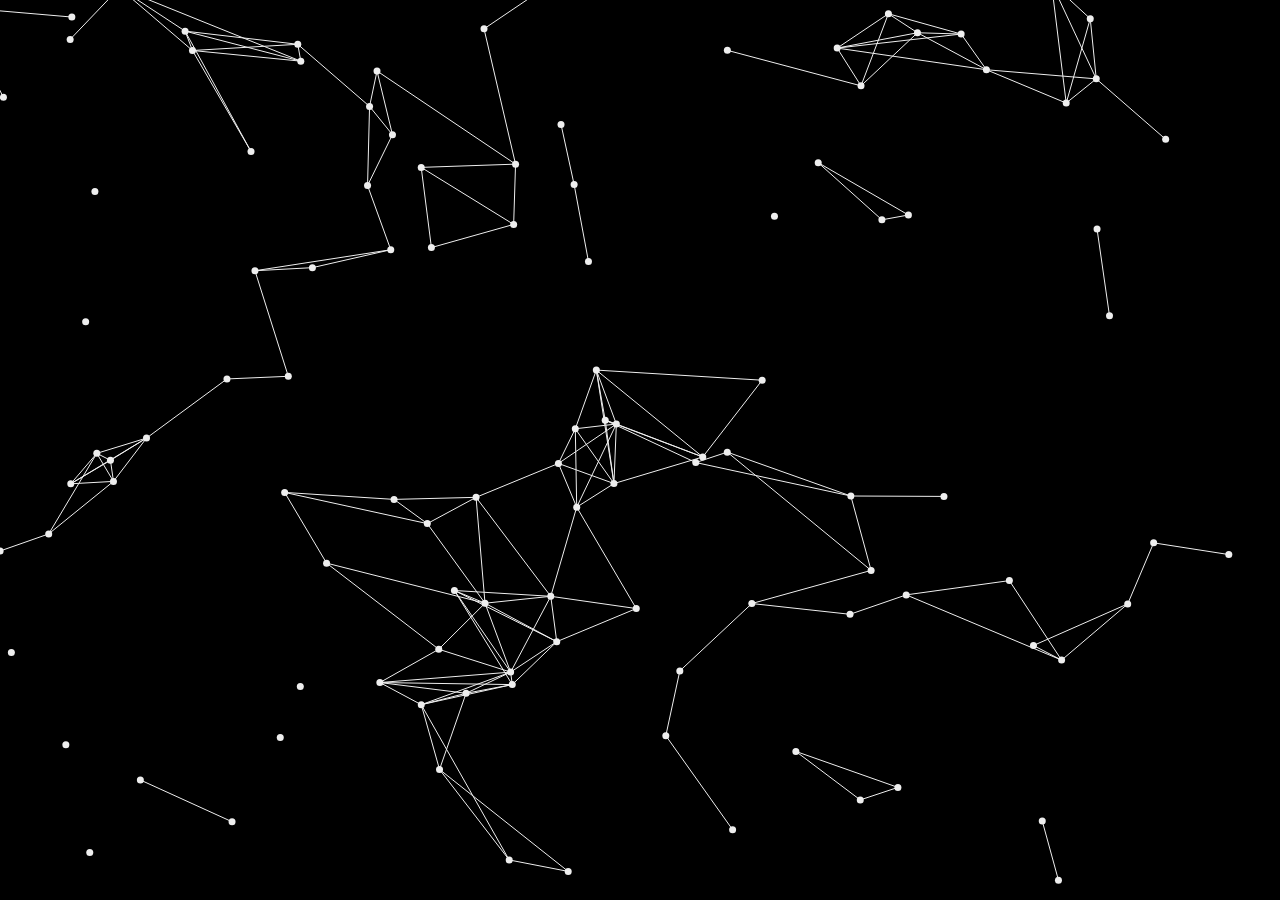
<file: subPG2/index.html>
<!DOCTYPE html>
<html lang="en">
<head>
  <meta charset="UTF-8">
  <meta name="viewport" content="width=device-width, initial-scale=1.0">
  <meta name="viewport" content="width=device-width, initial-scale=1, viewport-fit=cover">
  <link rel="preconnect" href="https://fonts.googleapis.com">
  <link rel="preconnect" href="https://fonts.gstatic.com" crossorigin>
  <link href="https://fonts.googleapis.com/css2?family=Roboto:ital,wdth,wght@0,75..100,100..900;1,75..100,100..900&display=swap" rel="stylesheet">
  <link rel="stylesheet" href="../css/animation.css">
  <link rel="stylesheet" href="../css/osama's framework.css">
  <link rel="stylesheet" href="../css/styles.css"> 
  <link rel="stylesheet" href="../css/media-queries.css">
  <link rel="stylesheet" href="sub-styles.css">
  
  <title>ゲームプロジェクト</title>
</head>

<!-- back ground -->
<div id="particles">
  <div class="overlay"></div>
  <div id="intro"></div>
</div> 

<!-- Preloader -->
<div class="circle-animation"></div>



<body>
  <!-- humberger menu  -->
  <div id="humb">
    <div id="nav-icon4">
      <span></span>
      <span></span>
      <span></span>
    </div>
  </div>

  <!-- nav menu  -->
  <div id="nav-menu">
    <div class="gradient-border" id="box"><span>osama mohamed portfolio</span></h2></div>
    <ul>
      <li id="goToProfile">profile</li>
      <li id="goToSkill">skill</li>
      <li id="goToPortfolio">portfolio</li>
      <li id="goToCertificate">certificate</li>
      <li id="goToWork">work</li>
      <li id="goToContact">contact</li>
    </ul>
    <footer class="flex-center">©OSSAMA MOHAMED. All Rights Reserved.</footer>
  </div>

  <!-- header section -->
  <header class="flex-center">
    <ul>
      <li class="button-animation" id="goToProfile2">profile</li>
      <li class="button-animation" id="goToSkill2">skill</li>
      <li class="button-animation" id="goToPortfolio2">portfolio</li>
      <li class="button-animation" id="goToCertificate2">certificate</li>
      <li class="button-animation" id="goToWork2">work</li>
      <li class="button-animation" id="goToContact2">contact</li>
    </ul>
  </header>

  <section class="flex-center">
    <h1>じゃんけんポンゲーム</h1>
    <br>
    <img src="../media/rps site ss.jpg" alt="project img" id="subpg-img">
    <p>Lorem ipsum dolor sit amet consectetur adipisicing elit. Dolorem, consequuntur laudantium! Debitis praesentium accusantium, provident ducimus eligendi inventore, est culpa voluptas dolorem, quibusdam laudantium id minima animi beatae in ea!</p>
    <button id="pg" onclick="window.open('rpsGame/index.html')">ゲームプレイ</button>
  
  </section>


</body>

  <script src="../script/jquery-3.7.1.min.js"></script>
  <script src="sub-script.js"></script>
  <script src="../script/animation.js"></script>
  <button id="scrollTopBtn" title="Go to top" class="button-animation">
    <img src="../media/arrows-14-512.webp" alt="Go to top">
  </button>
</html>
</file>
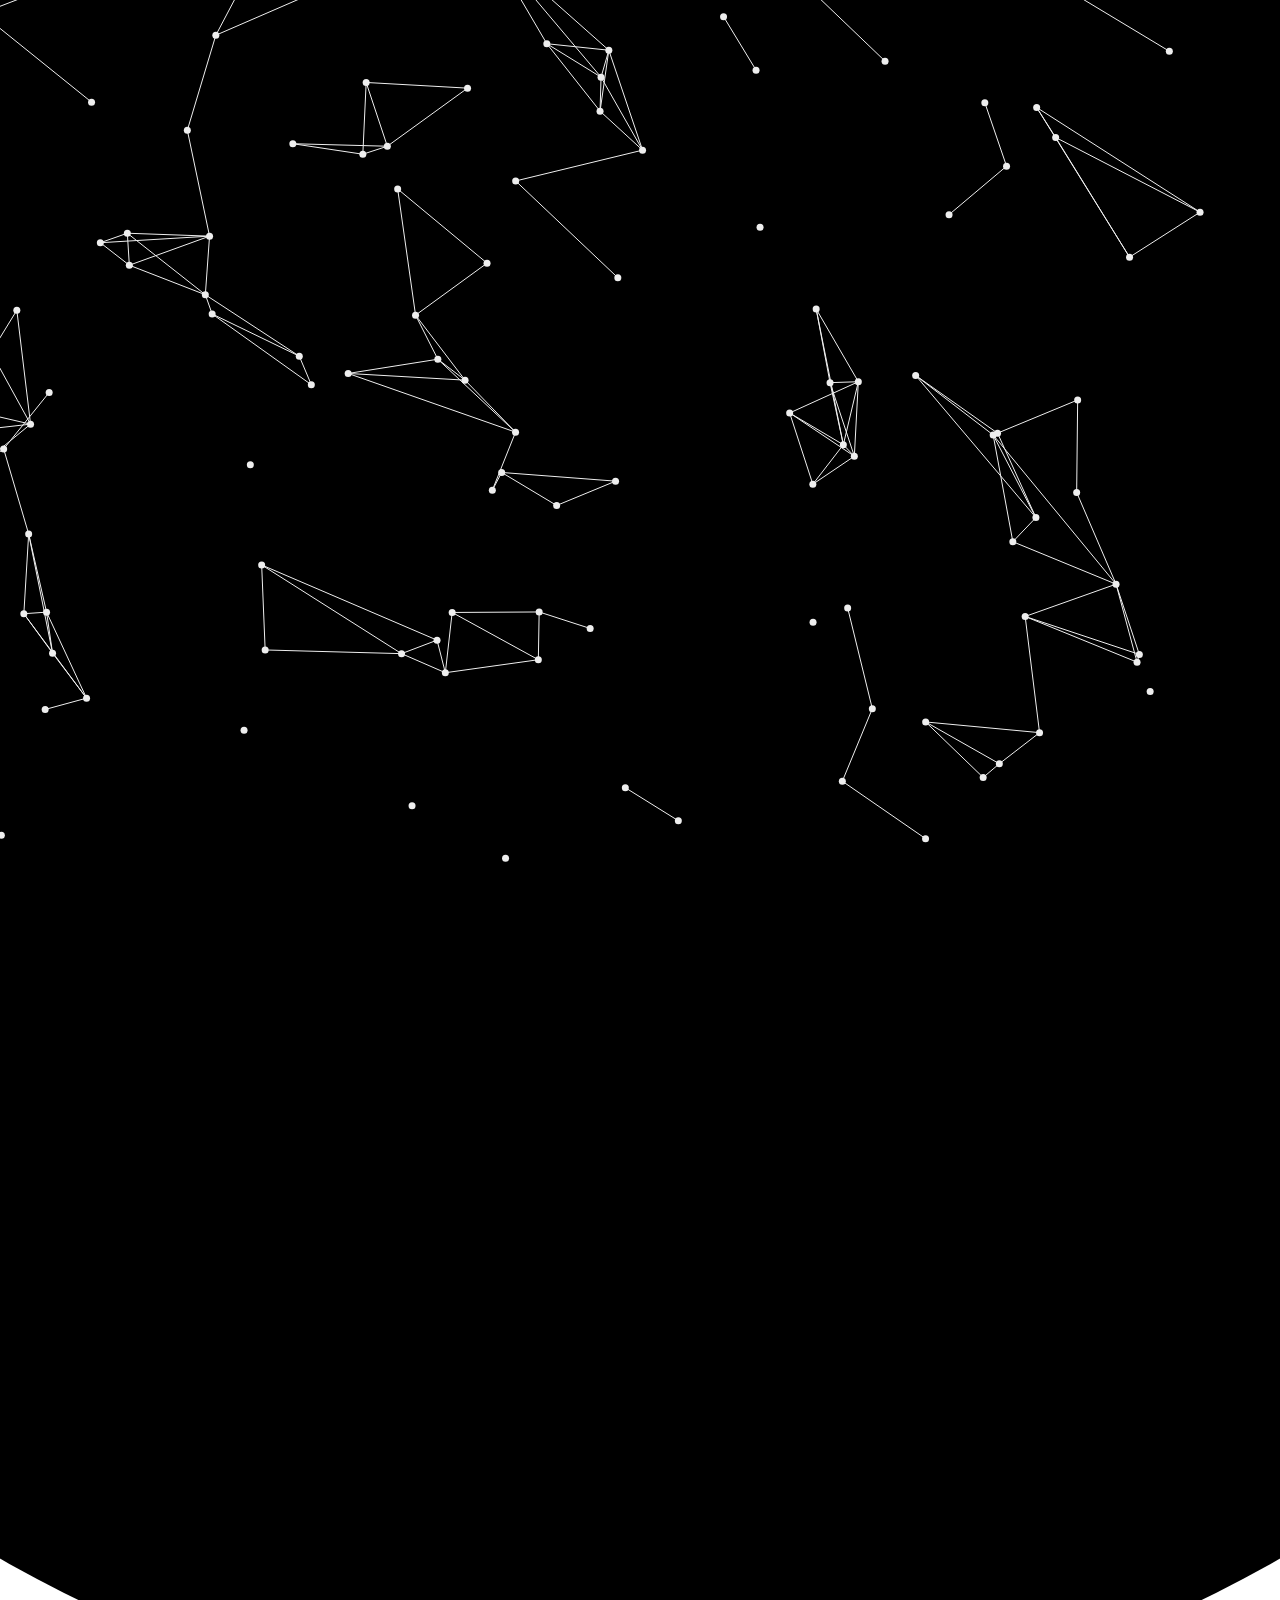
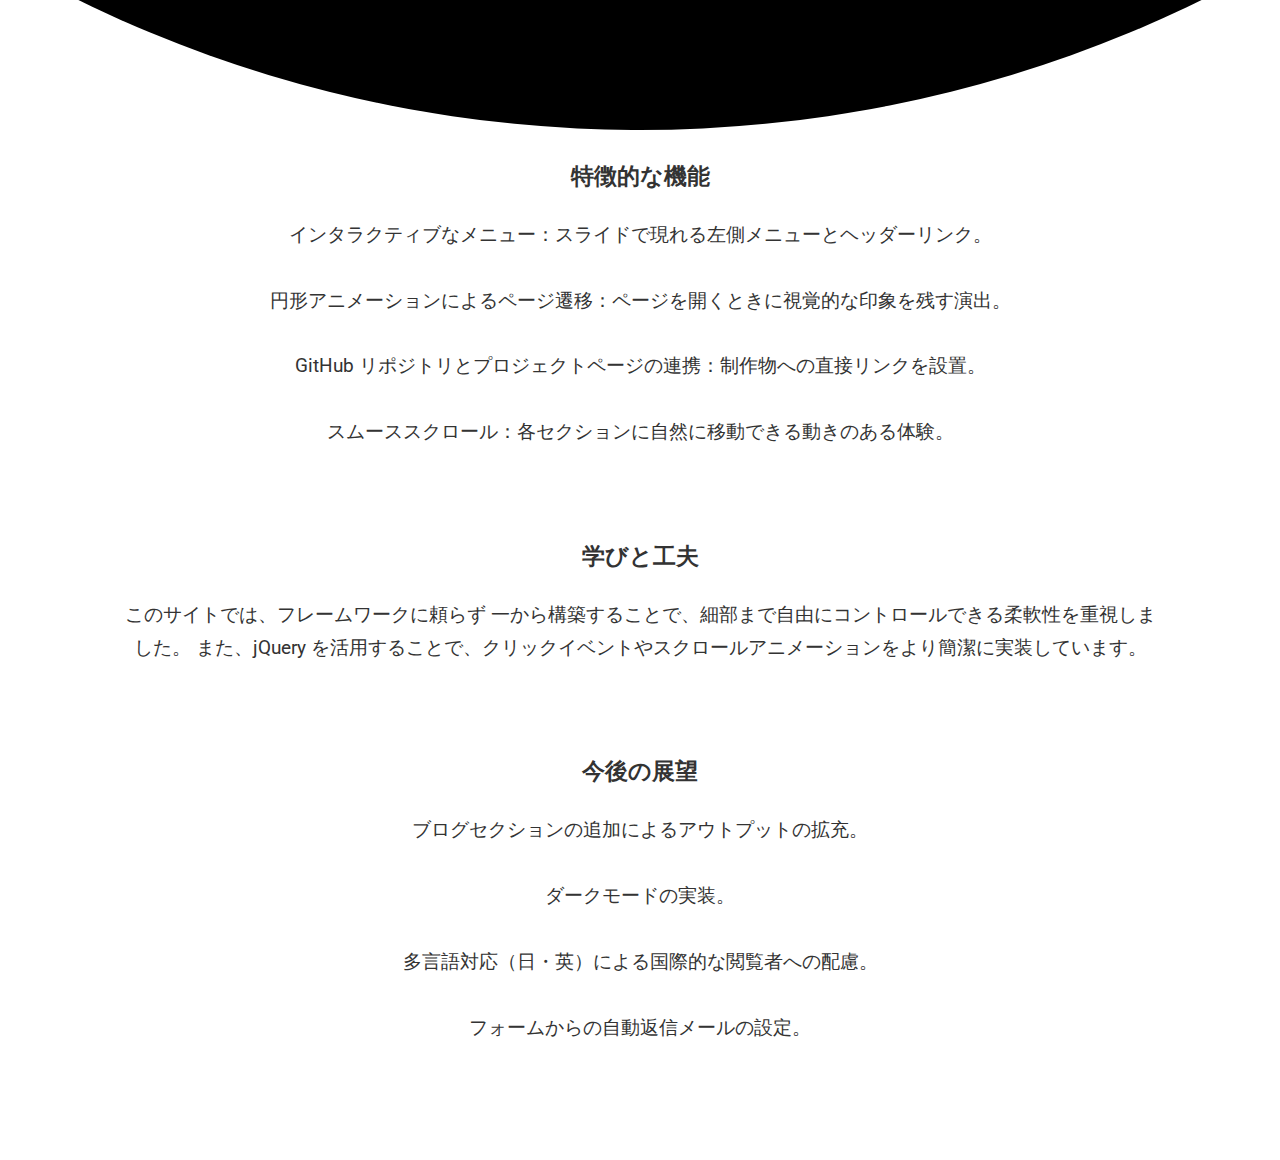
<file: website-project/index.html>
<!DOCTYPE html>
<html lang="en">
<head>
  <meta charset="UTF-8">
  <meta name="viewport" content="width=device-width, initial-scale=1.0">
  <meta name="viewport" content="width=device-width, initial-scale=1, viewport-fit=cover">
  <link rel="preconnect" href="https://fonts.googleapis.com">
  <link rel="preconnect" href="https://fonts.gstatic.com" crossorigin>
  <link href="https://fonts.googleapis.com/css2?family=Roboto:ital,wdth,wght@0,75..100,100..900;1,75..100,100..900&display=swap" rel="stylesheet">
  <link rel="stylesheet" href="../css/animation.css">
  <link rel="stylesheet" href="../css/osama's framework.css">
  <link rel="stylesheet" href="../css/styles.css"> 
  <link rel="stylesheet" href="../css/media-queries.css">
  <link rel="stylesheet" href="sub-styles.css">
  
  <link rel="icon" type="image/png" href="../media/favicon-96x96.png" sizes="96x96" />
  <link rel="icon" type="image/svg+xml" href="../media/favicon.svg" />
  <link rel="shortcut icon" href="../media/favicon.ico" />
  <link rel="apple-touch-icon" sizes="180x180" href="../media/apple-touch-icon.png" />
  <meta name="apple-mobile-web-app-title" content="Osama's PF" />
  <link rel="manifest" href="../media/site.webmanifest" />
  <title>ポートフォリオプロジェクト</title>
</head>

<!-- back ground -->
<div id="particles">
  <div class="overlay"></div>
  <div id="intro"></div>
</div> 

<!-- Preloader -->
<div class="circle-animation"></div>



<body>
  <!-- humberger menu  -->
  <div id="humb">
    <div id="nav-icon4">
      <span></span>
      <span></span>
      <span></span>
    </div>
  </div>

  <!-- nav menu  -->
  <div id="nav-menu">
    <div class="gradient-border" id="box"><span>osama mohamed portfolio</span></h2></div>
    <ul>
      <li id="goToProfile">profile</li>
      <li id="goToSkill">skill</li>
      <li id="goToPortfolio">portfolio</li>
      <li id="goToCertificate">certificate</li>
      <li id="goToWork">work</li>
      <li id="goToContact">contact</li>
    </ul>
    <footer class="flex-center">©OSSAMA MOHAMED. All Rights Reserved.</footer>
  </div>

  <!-- header section -->
  <header class="flex-center">
    <ul>
      <li class="button-animation" id="goToProfile2">profile</li>
      <li class="button-animation" id="goToSkill2">skill</li>
      <li class="button-animation" id="goToPortfolio2">portfolio</li>
      <li class="button-animation" id="goToCertificate2">certificate</li>
      <li class="button-animation" id="goToWork2">work</li>
      <li class="button-animation" id="goToContact2">contact</li>
    </ul>
  </header>

  <section class="flex-center">
    <h1>オサマ・モハメド&nbsp;ポートフォリオプロジェクト</h1>
    <br>
    <h6>スクリーンショット & リンク 📸</h6>
    <img src="../media/Portfloio sc.jpg" alt="project img" id="subpg-img"
    onclick="window.open('../')">
    <p>
      <h3>ポートフォリオウェブサイト制作プロジェクト</h3>
      このプロジェクトは、自分自身のスキルや制作物を紹介するために構築された、レスポンシブ対応のポートフォリオウェブサイトです。
      デザインと機能の両立を目指し、モダンなUIと直感的なナビゲーションを実現しています。

      <br><br><br>
      <h3>プロジェクトの目的</h3>
      自己紹介・スキル・制作実績・証明書・連絡先などを一元的に表示。
      <br><br>
      軽量かつスムーズなアニメーションでプロフェッショナルな印象を与える。
      <br><br>
      モバイル端末やタブレットにも完全対応し、あらゆるデバイスで快適に閲覧できる。

      <br><br><br>
      <h3>使用技術</h3>
      HTML5 / CSS3 / JavaScript / jQuery
      <br><br>
      自作の CSS フレームワーク（再利用可能なクラスによる構築）。
      <br><br>
      アニメーション：スクロール、ローディング、ボタン効果などに活用。
      <br><br>
      レスポンシブ設計：メディアクエリと柔軟なレイアウトで各種デバイスに対応。
      <br><br>
      ページ遷移アニメーション：拡大縮小する円によるユニークな切り替え効果。
      <br><br>
      セクションナビゲーション：ハンバーガーメニュー＋スクロールアニメーション。

      <br><br><br>
      <h3>特徴的な機能</h3>
      インタラクティブなメニュー：スライドで現れる左側メニューとヘッダーリンク。
      <br><br>
      円形アニメーションによるページ遷移：ページを開くときに視覚的な印象を残す演出。
      <br><br>
      GitHub リポジトリとプロジェクトページの連携：制作物への直接リンクを設置。
      <br><br>
      スムーススクロール：各セクションに自然に移動できる動きのある体験。

      <br><br><br>
      <h3>学びと工夫</h3>
      このサイトでは、フレームワークに頼らず 一から構築することで、細部まで自由にコントロールできる柔軟性を重視しました。
      また、jQuery を活用することで、クリックイベントやスクロールアニメーションをより簡潔に実装しています。

      <br><br><br>
      <h3>今後の展望</h3>
      ブログセクションの追加によるアウトプットの拡充。
      <br><br>
      ダークモードの実装。
      <br><br>
      多言語対応（日・英）による国際的な閲覧者への配慮。
      <br><br>
      フォームからの自動返信メールの設定。
    </p>
  </section>

</body>

  <script src="../script/jquery-3.7.1.min.js"></script>
  <script src="sub-script.js"></script>
  <script src="../script/animation.js"></script>
  <button id="scrollTopBtn" title="Go to top" class="button-animation">
    <img src="../media/arrows-14-512.webp" alt="Go to top">
  </button>
</html>
</file>
<file: css/styles.css>
:root{
--g_padding: 10px;
--g_background: ;
--font_color: rgb(51, 51, 51);
--section_height: 100vh;
--container_width: 80%;
}

*{
  box-sizing: border-box;
  /* user-select: none; */
}
html, body{
  width: 100%;
  scrollbar-width: 0px;
  -webkit-scrollbar: none;
}

html::-webkit-scrollbar {
  display: none; /* Hide scrollbar in Chrome/Safari */
}

body::-webkit-scrollbar {
  display: none; /* Hide scrollbar in Chrome/Safari */
}

body{
  margin: 0;
  padding: 0;
  color: var(--font_color);
  font-family: Roboto, sans-serif;
  overflow-x: hidden;
}

p{
  font-weight: 300 !important;
  font-size: 1.22rem !important;
  line-height: 1.7;
}
/* nav menu  */
#nav-menu{
  display: none;
}

#box {
  display: flex;
  align-items: center;
  justify-content: center;
  color: white;
  font-family: roboto;
  font-size: 1.2rem;
  text-transform: uppercase;
  margin: 80px 0% -10% 0%;
  padding: 2%;
  letter-spacing: 3px;
  word-spacing: 6px;
  overflow: hidden;
}
.gradient-border {
  --borderWidth: 3px;
  position: relative;
  border-radius: var(--borderWidth);
  opacity: 1;
}
.gradient-border:after {
  content: '';
  position: absolute;
  top: calc(-1 * var(--borderWidth));
  left: calc(-1 * var(--borderWidth));
  height: calc(100% + var(--borderWidth) * 2);
  width: calc(100% + var(--borderWidth) * 2);
  background: linear-gradient(60deg, #ffffff, #000000, #ffffff, #000000, #ffffff, #000000, #ffffff);
  border-radius: calc(2 * var(--borderWidth));
  z-index: -1;
  animation: animatedgradient 3s linear infinite;
  background-size: 300% 300%;
}


@keyframes animatedgradient {
  0% {
    background-position: 0% 50%;
    opacity: 0.4;
  }
  50% {
    background-position: 50% 100%;
    opacity: 0.4;
  }
  100% {
    background-position: 100% 50%;
    opacity: 0.4;
  }
}

#nav-menu ul{
  list-style-position: inside;
  list-style-type: none;
  text-transform: uppercase;
  padding-inline-start: 0;
  font: 400 1rem 'Roboto', sans-serif !important;
  margin-top: 20%;
}

#nav-menu ul li{
  margin: 3%;
  padding: 3%;
  background-color: #ffffff;
  color: black;
  text-align: center;
}

#nav-menu ul li:active{
  background-color: transparent;
  color: white;
}

/* HEADER START  */
#humb{
  display: none;
}

header{
  position: fixed;
  width: 100%;
  height: 80px;
  background-color: white;
  box-shadow: 1px 1px 3px rgba(0, 0, 0, 0.1);
  z-index:100;
}

header ul{
  margin: auto;
  width:90%;
  padding-inline-start: 0;
  text-transform: uppercase;
  list-style-type: none;
  list-style-position: inside;
  display: flex;
  justify-content: space-between;
}

header li{
  padding: 0px 10px;
  height: 50px;
  margin-right: 25px;
  font: 600 18px 'Roboto', sans-serif !important;
  flex-grow: 1;
  cursor:pointer;
}


/* BANNER ANIMATION STYLE */
.banner{
  height:var(--section_height);
  text-transform: uppercase;
  flex-direction: column;
  font-family: Roboto;
  letter-spacing: 1rem;
}

.banner h1{
  font: 600 66px Roboto;
  margin-bottom: -5px;
}

.banner h5{
  font: bold 22px Roboto;
  letter-spacing: 2rem;
}

.typing-text {
  height: fit-content;
  white-space: nowrap;
  overflow: hidden;
  border-right: 2px solid black;
  width: fit-content;
}

.blinking-animation {
  animation: blinkCursor 0.8s steps(1) infinite;
}

.no-blinking-sign {
  border: none;
}

@keyframes blinkCursor {
  50% { border-color: transparent; }
}

/* ---FIRST PART OF THE PAGE---   */
.profile{
  background-color: #eee;
  flex-direction: column;
}
.profile h1{
  margin-bottom: 80px;
}
.profile .container{
  width: var(--container_width);
  gap: 80px;
  margin: 0px auto auto;
}
.profile .container>div{
  flex:1;
  align-self: flex-start;
  max-width: 200px;
  min-width: 150px;
}
img{
  border-radius: 50%;
  width: 100%;
}
.profile .container div:nth-of-type(2){
  /* background-color: black; */
  line-height: 2.4;
  white-space: wrap;
  max-width: 1100px;
  display: flex;
  flex-direction: column;
}


.profile p{
  font-weight: 300 !important;
  font-size: 1.4rem !important;
  line-height: 1.8 !important;
  margin: 0;
  text-align: start;
}


/* SKILL PART OF THE PAGE */
.skill h2{
  text-align: center;
}

section h1, 
.container h1{
  font: 800 34px Roboto;
  text-transform: uppercase;
  line-height: 0;
  margin-bottom: 40px;
}

.container h2{
  font: 600 24px Roboto;
  text-transform: capitalize;
  line-height: 0;
  margin: 100px 0px 30px;
}

.container h2:nth-of-type(2){
  margin: 150px 0px 30px;
}

hr{
  max-width: 1600px;
}
.container h3{
  font: 500 20px Roboto;
  line-height: 0;
  text-align: start;
}

#certificate h3{
  font: 400 18px Roboto;
  white-space: wrap;
  word-break: break-word;
  line-height: 1.7 !important;
}

#certificate img{
  margin-top: 20px !important;
}
section h3:not(.x){
    text-transform: uppercase;
}
.x{
  text-transform: capitalize;
}

/* from here project section   */
.project-card{
  padding: 10px 20px;
  background-color: #eee;
  box-shadow: 0px 0px 10px rgba(0, 0, 0, 0.3);
  transition: 0.25s ease;
  cursor: pointer;
  border: 0.1px solid rgb(178, 178, 178);
}
.project-card:hover{
  box-shadow: -1px 2px 2px rgba(0, 0, 0, 0.1);
}

.project-card-txt h3{
  white-space: normal;
  word-break: break-word;
  line-height: 1;

}
.project-card img{
  width: 20% !important;
  align-self: center !important;
  margin: 0 !important;
}
#rps{
  width: 15% !important;
}

/* certificate section   */
.certificate .container{
  padding: 0px 20px ;
}

/* work section styling  */
.work-history{
  list-style-position: inside;
  list-style-type: none;
  width: 95%;
  max-width: 1400px;
  margin: auto;
  padding-inline-start: 0px;
}

.year{
  border: 1px solid var(--font_color);
  margin: 10px;
  padding: 0px 30px;
  cursor: pointer;
}
.year h3{
  position: relative;
  padding: 20px 0px 20px 25px;
  font-weight: 300;
  font-size: large;
}
.year h3::before{
  content: '+';
  position: absolute;
  top: -1px;
  left: -20px;
  padding: 20px 0px 20px 20px;
  transform: scale(1.5);
  font-weight: 200;
  transition: 0.15s ease;
  transform-origin: 80%;
  -webkit-transform: scale(1.5);
  -moz-transform: scale(1.5);
  -ms-transform: scale(1.5);
  -o-transform: scale(1.5);
}
.open h3::before{
  transform: scale(1.5) rotate(45deg);
  -webkit-transform: scale(1.5) rotate(45deg);
  -moz-transform: scale(1.5) rotate(45deg);
  -ms-transform: scale(1.5) rotate(45deg);
  -o-transform: scale(1.5) rotate(45deg);
}

.year-project{
  width: 98%;
  border: 1px solid var(--font_color);
  border-collapse: collapse;
  margin: auto;
  margin-bottom: 50px;
}

.child{
  display: none;

}

.year-project th{
  background-color: #959595;
  border: 1px solid var(--font_color);
  padding: 0px 0px ;
  color: white;
  width: 30%;
  font-weight: 400;
}

.year-project td{
  text-align: start;
  border: 1px solid var(--font_color);
  padding: 14px 12px;
  font-weight: 300 !important;
}


/* CONTACT SECTION  */
#contact{
  height: 100vh;
}
#contact .container .flip-card{
  position: relative;
  perspective: 600px;
  transform-style: preserve-3d;
  transition: 1s ease;
  font: 600 18px Roboto;
  -webkit-transition: 1s ease;
  -moz-transition: 1s ease;
  -ms-transition: 1s ease;
  -o-transition: 1s ease;
}

#contact .container .front-face,
#contact .container .back-face{
  display: flex;
  justify-content: center;
  align-items: center;
  margin: auto;
  position: absolute;
  inset: 0px;
  width: 200px;
  height: 80px;
  cursor: pointer;
  -webkit-backface-visibility: hidden; /* important for iOS */
  word-break: break-all;
}

#contact .container .front-face{
  background-color: rgb(45, 45, 45);
  color: white;
}

#contact .container .flip-card:hover .front-face{
  background-color: transparent;
  color: black;
  border: 2px solid black;
}

#contact .container .back-face{
  transform: rotatex(180deg);
  backface-visibility: hidden;
  background-color: rgb(45, 45, 45);
  color: white;
  border: none;
  height: 100px !important;
  width: 440px !important;
  line-height: 1.9 !important;
  padding: 20px;
  border-radius: 10px;
  text-transform: uppercase;
  font: 200 14px Roboto;
  letter-spacing: 0.3rem;
  user-select: text !important;
  -webkit-transform: rotatex(180deg);
  -moz-transform: rotatex(180deg);
  -ms-transform: rotatex(180deg);
  -o-transform: rotatex(180deg);
  -webkit-border-radius: 10px;
  -moz-border-radius: 10px;
  -ms-border-radius: 10px;
  -o-border-radius: 10px;
  -webkit-backface-visibility: hidden;
  flex-direction: column;
}

#contact .container div.flipped{
  transform: rotatex(180deg);
}

/* ---- FOOTER */
footer{
  width: 100%;
  margin: auto;
  height: 60px;
  background-color: black;
  color: white;
  font: 400 10px Roboto;
}


 /* -- -----  */
#scrollTopBtn {
  width: 40px;
  height: 40px;
  position: fixed;
  bottom: 80px;
  right: 30px;
  z-index: 100;


  background-color: transparent;
  border: none;
  cursor: pointer;
  display: none; /* hidden by default */
  transition: opacity 0.3s ease;
}
button img{
  transform: scale(2);
}
</file>
<file: css/animation.css>
:root{
--border_width: 2px;
}

#particles{
  position: fixed;
  inset: 0px;
  height: 100%;
  width: 100%;
  z-index:99999;
  overflow: hidden !important;
} 

.circle-animation{
  position:fixed;
  top: 50%;
  left: 50%;
  width: 200vmax;
  height: 200vmax;
  background-color: black;
  border-radius: 50%;
  transform: translate(-50%, -50%) scale(1);
  animation: shrink-circle 2s ease-in-out forwards;
  animation-iteration-count: 1;
  z-index: 999;
  -webkit-border-radius: 50%;
  -moz-border-radius: 50%;
  -ms-border-radius: 50%;
  -o-border-radius: 50%;
  -webkit-animation: shrink-circle 2s ease-in-out forwards;
}


@keyframes shrink-circle {
  100%{
    transform: translate(-50%, -50%) scale(0);
    }
}
.button-animation:hover:before {
  background-size: 200% 2px, 2px 400%, 2px 400%, 55% 2px, 55% 2px;
  background-position: 50% 100%, 0% 100%, 100% 100%, 100% 0%, 0% 0%;
  transform: scaleX(1) rotate(0deg);
  transition-delay: 0s, 0.3s, 0.6s;
}
.button-animation{
  position: relative;
}
.button-animation:before {
  content: "";
  position: absolute;
  width: calc(100% + 8px);
  height: calc(100% + 8px);
  top: calc(4px / -1);
  left: calc(4px / -1);
  background: linear-gradient(to right, #222 0%, #222 100%), linear-gradient(to top, #222 50%, transparent 50%), linear-gradient(to top, #222 50%, transparent 50%), linear-gradient(to right, #222 0%, #222 100%), linear-gradient(to left, #222 0%, #222 100%);
  background-size: 100% var(--border_width), var(--border_width) 200%, var(--border_width) 200%, 0% var(--border_width), 0% var(--border_width);
  background-position: 50% 100%, 0% 0%, 100% 0%, 100% 0%, 0% 0%;
  background-repeat: no-repeat, no-repeat;
  transition: transform 0.2s ease-in-out, background-position 0.2s ease-in-out, background-size 0.2s ease-in-out;
  transform: scaleX(0) rotate(180deg);
  transition-delay: 0.4s, 0.2s, 0s;
}
.button-animation:hover:before {
  background-size: 200% var(--border_width), var(--border_width) 400%, var(--border_width) 400%, 55% var(--border_width), 55% var(--border_width);
  background-position: 50% 100%, 0% 100%, 100% 100%, 100% 0%, 0% 0%;
  transform: scaleX(1) rotate(180deg);
  transition-delay: 0s, 0.2s, 0.4s;
}
</file>
<file: css/media-queries.css>
/* MEDIA QUERIES  */
/* Small devices (phones, less than 400px) */
@media (max-width: 499px){
  header{
    display: none !important;
  }
  html, body{
    overflow-y: scroll;
    overflow-x: hidden;
    font-size: 0.9rem !important;

  }

  p{
  font-weight: 300 !important;
  font-size: 1rem !important;
  line-height: 1.7;
  }

  #humb{
    display: block;
  }

  #nav-menu{
  display: block;
  }

  .profile p{
    font-size: 1rem !important;
  }

  .banner h1{
    font: 800 1.5rem Roboto,sans-serif !important;
    margin-bottom: -10px !important;
    white-space: wrap;
    word-break: break-all;
    letter-spacing: 0.7rem;
  }

  .banner h5{
    font: bold 1rem Roboto,sans-serif !important;
    letter-spacing: 1.2rem !important;
    white-space: wrap;
    word-break: break-all;
  }

  .container{
    width: 90%;
  } 

  .section-set{
    max-width: 100%;
    justify-content: center;
    align-items: center;
  }
  .section-card{
    width: 95%;
    display: flex;
    justify-content: start;
  }

  section h1{
    font: 600 28px Roboto,sans-serif !important;
  }

  .profile h1{
  margin-bottom: 30px;
  }

  .profile, .profile .container{
    display: flex;
    flex-direction: column;
    gap:20px;
  }
  .container>div{
    display: flex;
    align-self: center !important;
    justify-content: center;
  }

  #profile img{
    width: 120px;
    height: 120px;
  }

    img{
    width: 80%;
  }
  .profile>p{
    text-indent: 0px;
  }

  /* space between section cards  */
  .section-set{
    row-gap: 30px !important;
  }
  #skill img{
  width: 50px;
  align-self: center;
  margin-top: 0px;  
  }

  /* portfolio section style  */
  #portfolio div{
    flex-direction: column;
    gap: 10px;
  }

  #portfolio div img{
    width: 50% !important;
    margin-bottom: 10px !important;
    margin-top: 10px !important;
    border: 1px solid gray;
  }

  /* certificate styles  */
  .certificate-card{
    flex-direction: column;
    gap: 10px;
  }
  .mobile-h3{
    margin: 0 !important;
    font-size: 1.1rem !important;
    text-align: center !important;
    letter-spacing: 1px !important;
    word-spacing: 2px !important;
  }
  .certificate-card img{
    align-self: center !important;
    width: 60px;
  }

  /* contact section fix  */
  #contact .container .back-face{
    height: 90px !important;
    width: 90% !important;
    line-height: 2 !important;
    font-size: 0.8rem;
    letter-spacing: 3px;
  }

}

@media (min-width: 500px) and (max-width: 599px) {
  header{
    display: none !important;
  }
  html, body{
    overflow-y: scroll;
    overflow-x: hidden;
    font-size: 12px;
  }

  #humb{
    display: block;
  }

  #nav-menu{
  display: block;
  }
  .banner h1{
    font: 800 2.2rem Roboto,sans-serif !important;
    margin-bottom: -10px !important;
    white-space: wrap;
    word-break: break-all;
    letter-spacing: 1.2rem;
  }

  .banner h5{
    font: bold 1.5rem Roboto,sans-serif !important;
    letter-spacing: 1.4rem !important;
    white-space: wrap;
    word-break: break-all;
  }

  .container{
    width: 90%;
  } 
  .section-set{
    max-width: 100%;
    justify-content: center;
    align-items: center;
  }
  .section-card{
    width: 95%;
    display: flex;
    justify-content: start;
  }

    section h1{
    font: 600 28px Roboto,sans-serif !important;
  }

  .profile, .profile .container{
    display: flex;
    flex-direction: column;
    gap:10px;
  }
  .container>div{
    display: flex;
    align-self: center !important;
    justify-content: center;
  }

  #profile img{
    width: 130px;
    height: 130px;
  }

    img{
    width: 80%;
  }
  .profile>p{
    text-indent: 0px;
  }

  
  /* space between section cards  */
  .section-set{
    row-gap: 30px !important;
  }
  #skill img{
  width: 50px;
  align-self: center;
  margin-top: 0px;  
  }
  
  /* portfolio section style  */
  #portfolio div{
    flex-direction: column;
    gap: 10px;
  }

  #portfolio div img{
    width: 50% !important;
    margin-bottom: 10px !important;
    margin-top: 10px !important;
    border: 1px solid gray;
  }

  /* certificate styles  */
  .certificate-card{
    flex-direction: column;
    gap: 10px;
  }
  .mobile-h3{
    margin: 0 !important;
    font-size: 1.1rem !important;
    text-align: center !important;
    letter-spacing: 1px !important;
    word-spacing: 2px !important;
  }
  .certificate-card img{
    align-self: center !important;
    width: 60px;
  }

  /* contact section fix  */
  #contact .container .back-face{
    height: 100px !important;
    width: 90% !important;
    line-height: 1.9 !important;
    font-size: 1rem;
  }
  
}

@media (min-width: 600px) and (max-width: 1000px) {
  header ul{
    margin: auto;
    width:90%;
    padding-inline-start: 0;
    text-transform: uppercase;
    list-style-type: none;
    list-style-position: inside;
  }
  header li{
  padding: 0px 10px;
  height: 50px;
  margin-right: 15px;
  font: 600 12px 'Roboto', sans-serif !important;
  flex-grow: 1;
  cursor:pointer;
}

  html, body{
    overflow-y: scroll;
    overflow-x: hidden;
  }

  .banner h1{
    font: 600 34px Roboto,sans-serif !important;
    margin-bottom: -10px !important;
    white-space: wrap;
    word-break: break-all;
  }

  .banner h5{
    font: bold 11px Roboto,sans-serif !important;
    letter-spacing: 1.8rem !important;
    white-space: wrap;
    word-break: break-all;
  }

  .container{
    width: 90%;
  } 

  .section-set{
    max-width: 100%;
    justify-content: center;
    align-items: center;
  }
  .section-card{
    width: 95%;
    display: flex;
    justify-content: start;
  }

    section h1{
    font: 600 28px Roboto,sans-serif !important;
    margin-bottom: 30px !important;
  }

  .profile, .profile .container{
    display: flex;
    flex-direction: column;
    gap:10px;
  }
  .container>div{
    display: flex;
    align-self: center !important;
    justify-content: center;
  }

  #profile img{
    width: 150px;
    height: 150px;
  }

    img{
    width: 80%;
  }
  .profile>p{
    text-indent: 0px;
  }
}
</file>
<file: game-project/sub-styles.css>
html, body{
  font-size: 1.1rem !important;
  font-family: Roboto,arial,sans-serif !important;
  padding: 4% 5% 3% 5%;
  text-align: center;
}
header{
  inset: 0 !important;
}
section{
  flex-direction: column;
}

section h1{
  font-size: 1.6rem !important;
  letter-spacing: 0.3rem;
  /* word-spacing: 0.2rem; */
  white-space: wrap;
}

#subpg-img{
  border: 1px solid black;
  width: 70%;
  border-radius: 0px;
  -webkit-border-radius: 0px;
  -moz-border-radius: 0px;
  -ms-border-radius: 0px;
  -o-border-radius: 0px;
  box-shadow: 0px 0px 20px rgba(0, 0, 0, 0.3);
  cursor: pointer;
}

p{
  letter-spacing: 0.19rem;
}

@media (max-width:800px) {
  section h1{
    margin-top: 10%;
    margin-bottom: 7%;
    font-size: 1.4rem !important;
    letter-spacing: 0.1rem;
    word-spacing: 0.2rem;
    white-space: wrap;
  }

  #pg{
    width: 200px !important;
    height: 50px !important;
  }

  p{
    font-size: 1rem;
  }
}

#pg{
  width: 300px;
  height: 60px;
  background-color: rgb(45, 45, 45);
  color: white;
  cursor: pointer;
  font-size: 1rem;
  transition: 0.2s ease;
  -webkit-transition: 0.2s ease;
  -moz-transition: 0.2s ease;
  -ms-transition: 0.2s ease;
  -o-transition: 0.2s ease;
}

#pg:hover{
  background-color: transparent;
  color: black;
  border: 2px solid black;
}
</file>
<file: subpg1/sub-styles.css>
html, body{
  font-size: 1.1rem !important;
  font-family: Roboto,arial,sans-serif !important;
  padding: 6% 5% 3% 5%;
  text-align: center;
}
header{
  inset: 0 !important;
}
section{
  flex-direction: column;
}

section h1{
  font-size: 1.6rem !important;
  letter-spacing: 0.1rem;
  word-spacing: 0.2rem;
  white-space: wrap;
}

#subpg-img{
  border: 1px solid black;
  width: 70%;
  border-radius: 0px;
  -webkit-border-radius: 0px;
  -moz-border-radius: 0px;
  -ms-border-radius: 0px;
  -o-border-radius: 0px;
  box-shadow: 0px 0px 20px rgba(0, 0, 0, 0.3);
}

@media (max-width:800px) {
  section h1{
    margin-top: 10%;
    margin-bottom: 7%;
    font-size: 1.4rem !important;
    letter-spacing: 0.1rem;
    word-spacing: 0.2rem;
    white-space: wrap;
  }
}
</file>
<file: subPG2/sub-styles.css>
html, body{
  font-size: 1.1rem !important;
  font-family: Roboto,arial,sans-serif !important;
  padding: 4% 5% 3% 5%;
  text-align: center;
}
header{
  inset: 0 !important;
}
section{
  flex-direction: column;
}

section h1{
  font-size: 1.6rem !important;
  letter-spacing: 0.3rem;
  /* word-spacing: 0.2rem; */
  white-space: wrap;
}

#subpg-img{
  border: 1px solid black;
  width: 70%;
  border-radius: 0px;
  -webkit-border-radius: 0px;
  -moz-border-radius: 0px;
  -ms-border-radius: 0px;
  -o-border-radius: 0px;
  box-shadow: 0px 0px 20px rgba(0, 0, 0, 0.3);
  cursor: pointer;
}

p{
  letter-spacing: 0.19rem;
}

@media (max-width:800px) {
  section h1{
    margin-top: 10%;
    margin-bottom: 7%;
    font-size: 1.4rem !important;
    letter-spacing: 0.1rem;
    word-spacing: 0.2rem;
    white-space: wrap;
  }

  #pg{
    width: 200px !important;
    height: 50px !important;
  }

  p{
    font-size: 1rem;
  }
}

#pg{
  width: 300px;
  height: 60px;
  background-color: rgb(45, 45, 45);
  color: white;
  cursor: pointer;
  font-size: 1rem;
  transition: 0.2s ease;
  -webkit-transition: 0.2s ease;
  -moz-transition: 0.2s ease;
  -ms-transition: 0.2s ease;
  -o-transition: 0.2s ease;
}

#pg:hover{
  background-color: transparent;
  color: black;
  border: 2px solid black;
}
</file>
<file: website-project/sub-styles.css>
html, body{
  font-size: 1.1rem;
  font-family: Roboto,arial,sans-serif !important;
  padding: 6% 5% 3% 5%;
  text-align: center;
  line-height: 1.7;
}
header{
  inset: 0 !important;
}
section{
  flex-direction: column;
}

section h1{
  font-size: 1.6rem !important;
  letter-spacing: 0.1rem;
  word-spacing: 0.2rem;
  white-space: wrap;
}

#subpg-img{
  border: 1px solid black;
  width: 70%;
  border-radius: 0px;
  -webkit-border-radius: 0px;
  -moz-border-radius: 0px;
  -ms-border-radius: 0px;
  -o-border-radius: 0px;
  box-shadow: 0px 0px 20px rgba(0, 0, 0, 0.3);
  cursor: pointer;
}

@media (max-width:800px) {
  section h1{
    margin-top: 10%;
    margin-bottom: 7%;
    font-size: 1.4rem !important;
    letter-spacing: 0.1rem;
    word-spacing: 0.2rem;
    white-space: wrap;
  }

  p{
    font-size: 1rem !important;
  }
}
</file>
